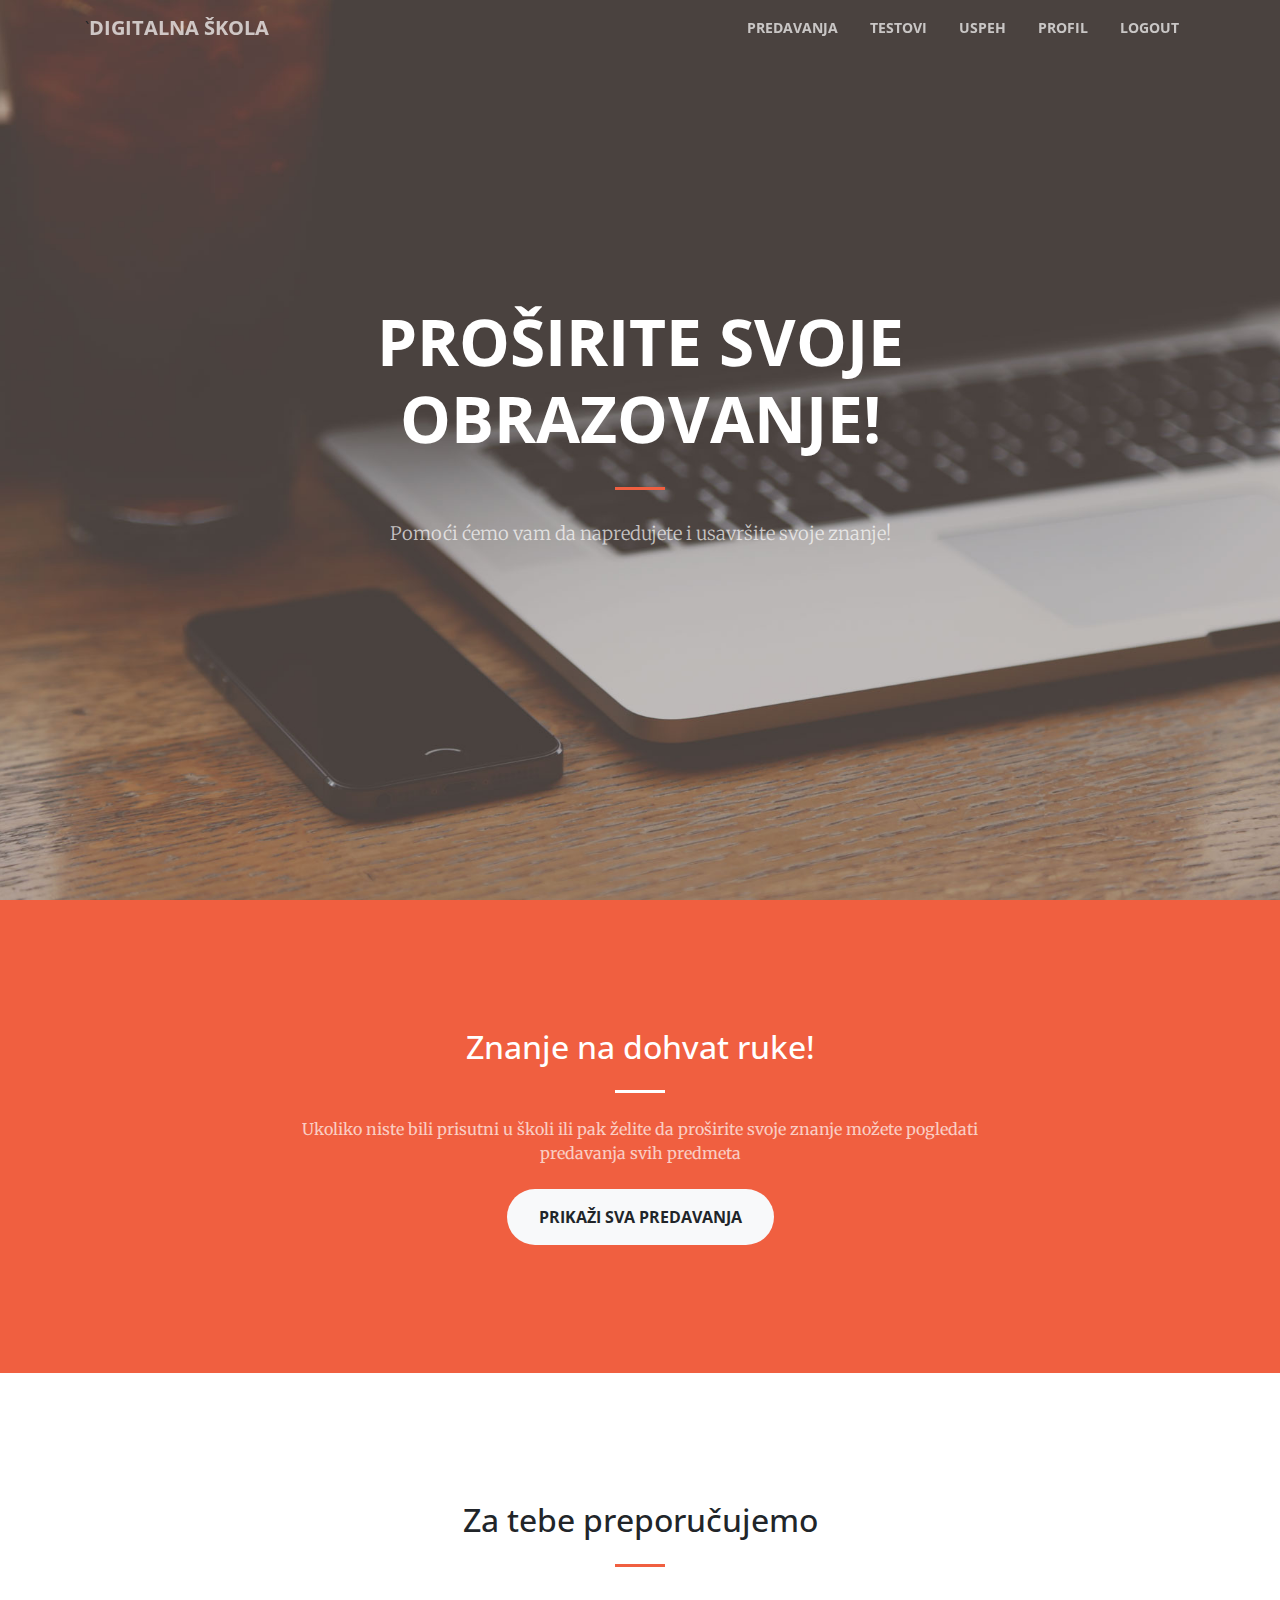
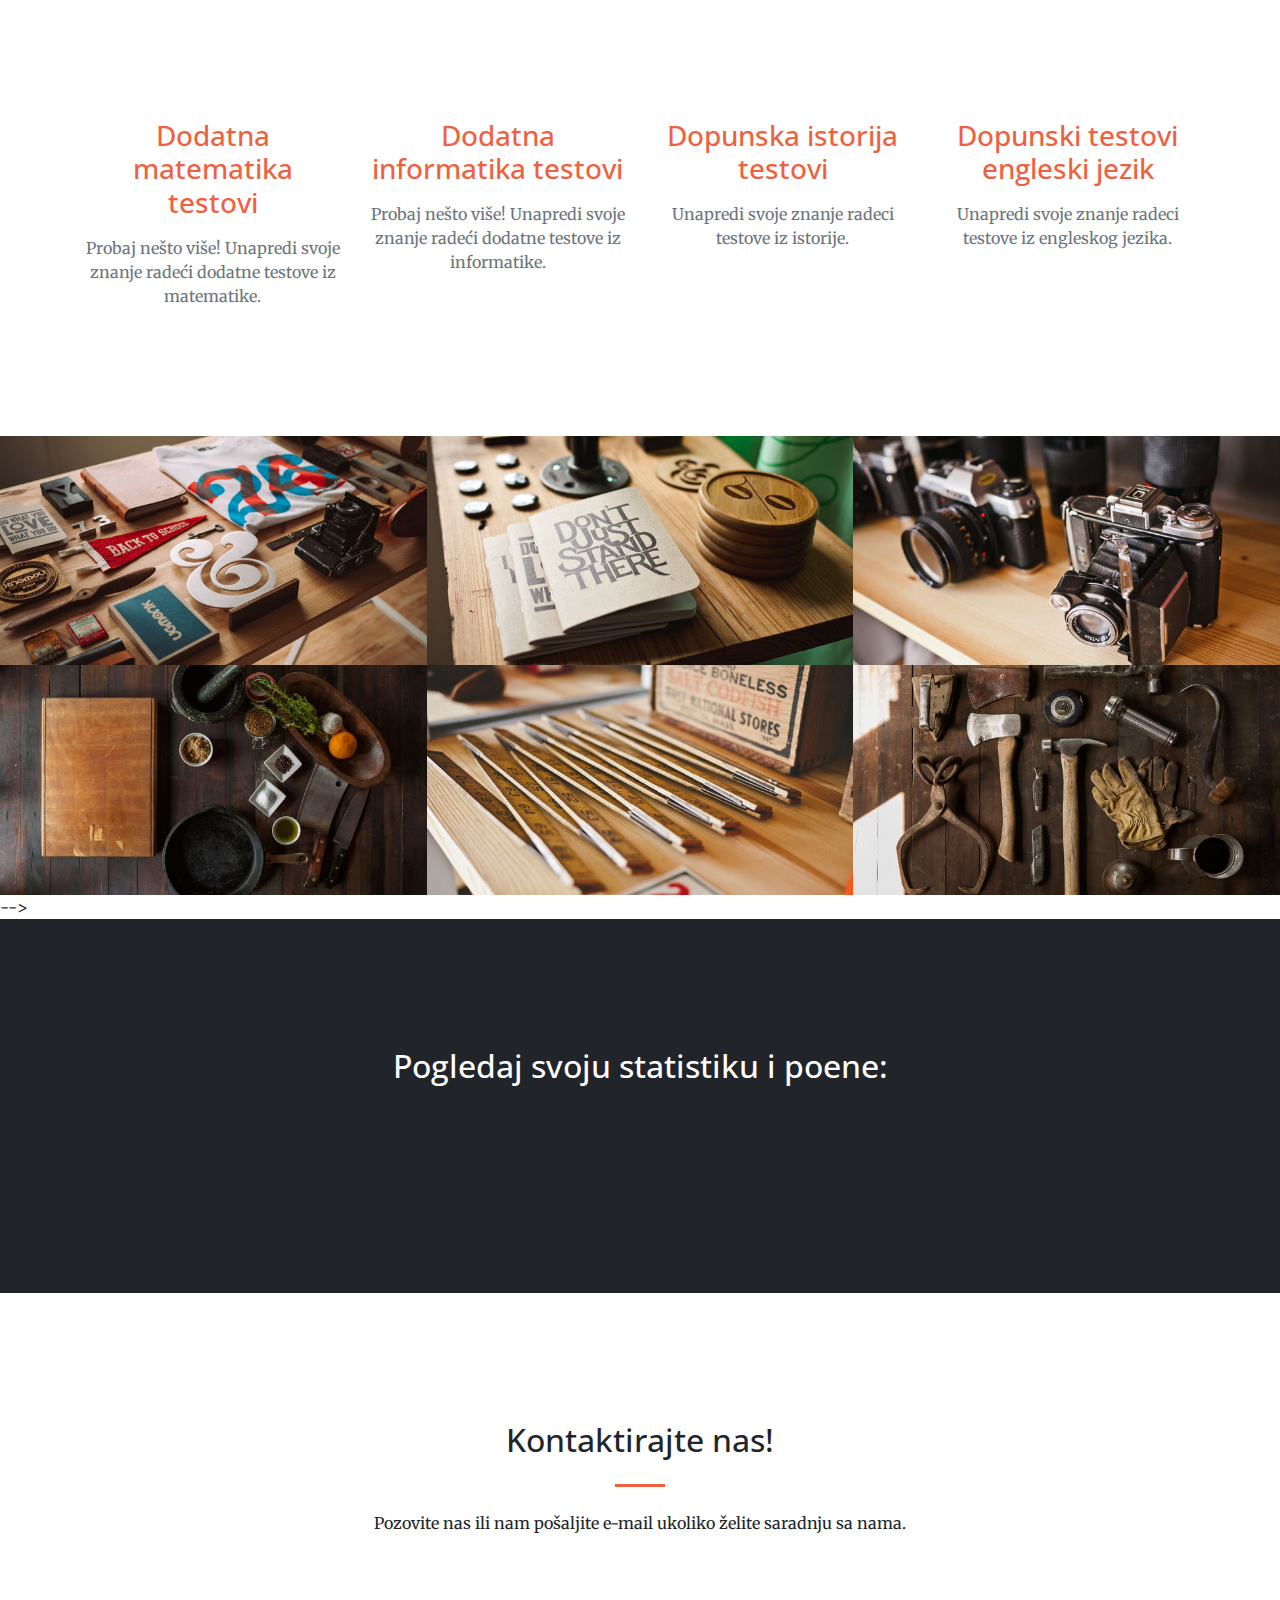
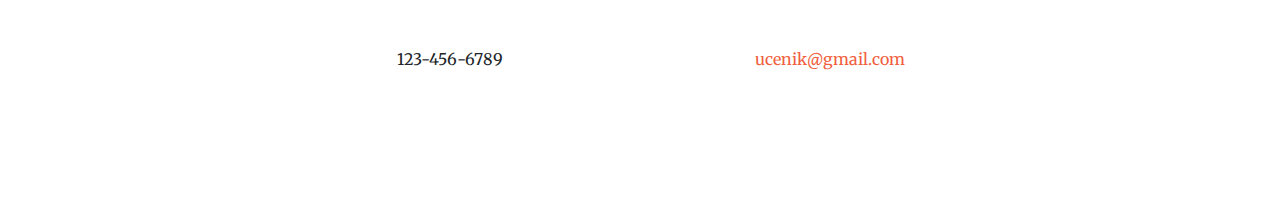
<file: hakaton/index.html>
<!DOCTYPE html>
<html lang="en">

  <head>

    <meta charset="utf-8">
    <meta name="viewport" content="width=device-width, initial-scale=1, shrink-to-fit=no">
    <meta name="description" content="">
    <meta name="author" content="">

    <title>Pocetna</title>

    <!-- Bootstrap core CSS -->
    <link href="vendor/bootstrap/css/bootstrap.min.css" rel="stylesheet">

    <!-- Custom fonts for this template -->
    <link href="vendor/fontawesome-free/css/all.min.css" rel="stylesheet" type="text/css">
    <link href='https://fonts.googleapis.com/css?family=Open+Sans:300italic,400italic,600italic,700italic,800italic,400,300,600,700,800' rel='stylesheet' type='text/css'>
    <link href='https://fonts.googleapis.com/css?family=Merriweather:400,300,300italic,400italic,700,700italic,900,900italic' rel='stylesheet' type='text/css'>

    <!-- Plugin CSS -->
    <link href="vendor/magnific-popup/magnific-popup.css" rel="stylesheet">

    <!-- Custom styles for this template -->
    <link href="css/creative.min.css" rel="stylesheet">

  </head>

  <body id="page-top">

    <!-- Navigation -->
    <nav class="navbar navbar-expand-lg navbar-light fixed-top" id="mainNav">
      <div class="container">
        `<a class="navbar-brand js-scroll-trigger" href="#page-top">Digitalna škola</a>
        <button class="navbar-toggler navbar-toggler-right" type="button" data-toggle="collapse" data-target="#navbarResponsive" aria-controls="navbarResponsive" aria-expanded="false" aria-label="Toggle navigation">
          <span class="navbar-toggler-icon"></span>
        </button>
        <div class="collapse navbar-collapse" id="navbarResponsive">
          <ul class="navbar-nav ml-auto">
            <li class="nav-item">
              <a class="nav-link js-scroll-trigger" href="#about">Predavanja</a>
            </li>
            <li class="nav-item">
              <a class="nav-link js-scroll-trigger" href="#services">Testovi</a>
            </li>
            <li class="nav-item">
              <a class="nav-link js-scroll-trigger" href="#portfolio">Uspeh</a>
            </li>
            <li class="nav-item">
              <a class="nav-link js-scroll-trigger" href="#contact">Profil</a>
            </li>
            <li class = "nav-item"><a class="nav-link js-scroll-trigger" href = "index.php">Logout</a></li>
          </ul>
        </div>
      </div>
    </nav>

    <header class="masthead text-center text-white d-flex">
      <div class="container my-auto">
        <div class="row">
          <div class="col-lg-10 mx-auto">
            <h1 class="text-uppercase">
              <strong>Proširite svoje obrazovanje!</strong>
            </h1>
            <hr>
          </div>
          <div class="col-lg-8 mx-auto">
            <p class="text-faded mb-5">Pomoći ćemo vam da napredujete i usavršite svoje znanje!</p>
         
          </div>
        </div>
      </div>
    </header>

    <section class="bg-primary" id="about">
      <div class="container">
        <div class="row">
          <div class="col-lg-8 mx-auto text-center">
            <h2 class="section-heading text-white">Znanje na dohvat ruke!</h2>
            <hr class="light my-4">
            <p class="text-faded mb-4">Ukoliko niste bili prisutni u školi ili pak želite da proširite svoje znanje možete pogledati predavanja svih predmeta</p>
            <a class="btn btn-light btn-xl js-scroll-trigger" href="predavanja.html">Prikaži sva predavanja</a>
          </div>
        </div>
      </div>
    </section>

    <section id="services">
      <div class="container">
        <div class="row">
          <div class="col-lg-12 text-center">
            <h2 class="section-heading">Za tebe preporučujemo</h2>
            <hr class="my-4">
          </div>
        </div>
      </div>
      <div class="container">
        <div class="row">
          <div class="col-lg-3 col-md-6 text-center">
            <div class="service-box mt-5 mx-auto">
              <i class="fas fa-4x fa-gem text-primary mb-3 sr-icon-1"></i>
              <h3 class="mb-3"><a href="testovi.html"> Dodatna matematika testovi</a></h3>
              <p class="text-muted mb-0">Probaj nešto više! Unapredi svoje znanje radeći dodatne testove iz matematike.</p>
            </div>
          </div>
          <div class="col-lg-3 col-md-6 text-center">
            <div class="service-box mt-5 mx-auto">
              <i class="fas fa-4x fa-paper-plane text-primary mb-3 sr-icon-2"></i>
              <h3 class="mb-3"><a href="testovi.html">Dodatna informatika testovi</a></h3>
              <p class="text-muted mb-0">Probaj nešto više! Unapredi svoje znanje radeći dodatne testove iz informatike.</p>
            </div>
          </div>
          <div class="col-lg-3 col-md-6 text-center">
            <div class="service-box mt-5 mx-auto">
              <i class="fas fa-4x fa-code text-primary mb-3 sr-icon-3"></i>
              <h3 class="mb-3"><a href="testovi.html">Dopunska istorija testovi</a></h3>
              <p class="text-muted mb-0">Unapredi svoje znanje radeci testove iz istorije.</p>
            </div>
          </div>
          <div class="col-lg-3 col-md-6 text-center">
            <div class="service-box mt-5 mx-auto">
              <i class="fas fa-4x fa-heart text-primary mb-3 sr-icon-4"></i>
              <h3 class="mb-3"><a href="testovi.html">Dopunski testovi engleski jezik</a></h3>
              <p class="text-muted mb-0">Unapredi svoje znanje radeci testove iz engleskog jezika.</p>
            </div>
          </div>
        </div>
      </div>
    </section>

    <section class="p-0" id="portfolio">
      <div class="container-fluid p-0">
        <div class="row no-gutters popup-gallery">
          <div class="col-lg-4 col-sm-6">
            <a class="portfolio-box" href="img/portfolio/fullsize/1.jpg">
              <img class="img-fluid" src="img/portfolio/thumbnails/1.jpg" alt="">
              <div class="portfolio-box-caption">
                <div class="portfolio-box-caption-content">
                  <div class="project-category text-faded">
                    Category
                  </div>
                  <div class="project-name">
                    Liga Odeljenja
                  </div>
                </div>
              </div>
            </a>
          </div>
          <div class="col-lg-4 col-sm-6">
            <a class="portfolio-box" href="img/portfolio/fullsize/2.jpg">
              <img class="img-fluid" src="img/portfolio/thumbnails/2.jpg" alt="">
              <div class="portfolio-box-caption">
                <div class="portfolio-box-caption-content">
                  <div class="project-category text-faded">
                    Category
                  </div>
                  <div class="project-name">
                    Liga Škola
                  </div>
                </div>
              </div>
            </a>
          </div>
          <div class="col-lg-4 col-sm-6">
            <a class="portfolio-box" href="img/portfolio/fullsize/3.jpg">
              <img class="img-fluid" src="img/portfolio/thumbnails/3.jpg" alt="">
              <div class="portfolio-box-caption">
                <div class="portfolio-box-caption-content">
                  <div class="project-category text-faded">
                    Category
                  </div>
                  <div class="project-name">
                      Pomozi drugarima
                  </div>
                </div>
              </div>
            </a>
          </div>
          <div class="col-lg-4 col-sm-6">
            <a class="portfolio-box" href="img/portfolio/fullsize/4.jpg">
              <img class="img-fluid" src="img/portfolio/thumbnails/4.jpg" alt="">
              <div class="portfolio-box-caption">
                <div class="portfolio-box-caption-content">
                  <div class="project-category text-faded">
                    Category
                  </div>
                  <div class="project-name">
                    Pomozi drugarima
                  </div>
                </div>
              </div>
            </a>
          </div>
          <div class="col-lg-4 col-sm-6">
            <a class="portfolio-box" href="img/portfolio/fullsize/5.jpg">
              <img class="img-fluid" src="img/portfolio/thumbnails/5.jpg" alt="">
              <div class="portfolio-box-caption">
                <div class="portfolio-box-caption-content">
                  <div class="project-category text-faded">
                    Category
                  </div>
                  <div class="project-name">
                    Project Name
                  </div>
                </div>
              </div>
            </a>
          </div>
          <div class="col-lg-4 col-sm-6">
            <a class="portfolio-box" href="img/portfolio/fullsize/6.jpg">
              <img class="img-fluid" src="img/portfolio/thumbnails/6.jpg" alt="">
              <div class="portfolio-box-caption">
                <div class="portfolio-box-caption-content">
                  <div class="project-category text-faded">
                    Category
                  </div>
                  <div class="project-name">
                    Project Name
                  </div>
                </div>
              </div>
            </a>
          </div>
        </div>
      </div>
    </section> -->

    <section class="bg-dark text-white">
      <div class="container text-center">
        <h2 class="mb-4">Pogledaj svoju statistiku i poene:</h2>
        <a class="btn btn-light btn-xl sr-button" href="profil.php">Profil učenika</a>
      </div>
    </section>

    <section id="contact">
      <div class="container">
        <div class="row">
          <div class="col-lg-8 mx-auto text-center">
            <h2 class="section-heading">Kontaktirajte nas!</h2>
            <hr class="my-4">
            <p class="mb-5">Pozovite nas ili nam pošaljite e-mail ukoliko želite saradnju sa nama.</p>
          </div>
        </div>
        <div class="row">
          <div class="col-lg-4 ml-auto text-center">
            <i class="fas fa-phone fa-3x mb-3 sr-contact-1"></i>
            <p>123-456-6789</p>
          </div>
          <div class="col-lg-4 mr-auto text-center">
            <i class="fas fa-envelope fa-3x mb-3 sr-contact-2"></i>
            <p>
              <a href="mailto:your-email@your-domain.com">ucenik@gmail.com</a>
            </p>
          </div>
        </div>
      </div>
    </section> 

    <!-- Bootstrap core JavaScript -->
    <script src="vendor/jquery/jquery.min.js"></script>
    <script src="vendor/bootstrap/js/bootstrap.bundle.min.js"></script>

    <!-- Plugin JavaScript -->
    <script src="vendor/jquery-easing/jquery.easing.min.js"></script>
    <script src="vendor/scrollreveal/scrollreveal.min.js"></script>
    <script src="vendor/magnific-popup/jquery.magnific-popup.min.js"></script>

    <!-- Custom scripts for this template -->
    <script src="js/creative.min.js"></script>

  </body>

</html>
</file>
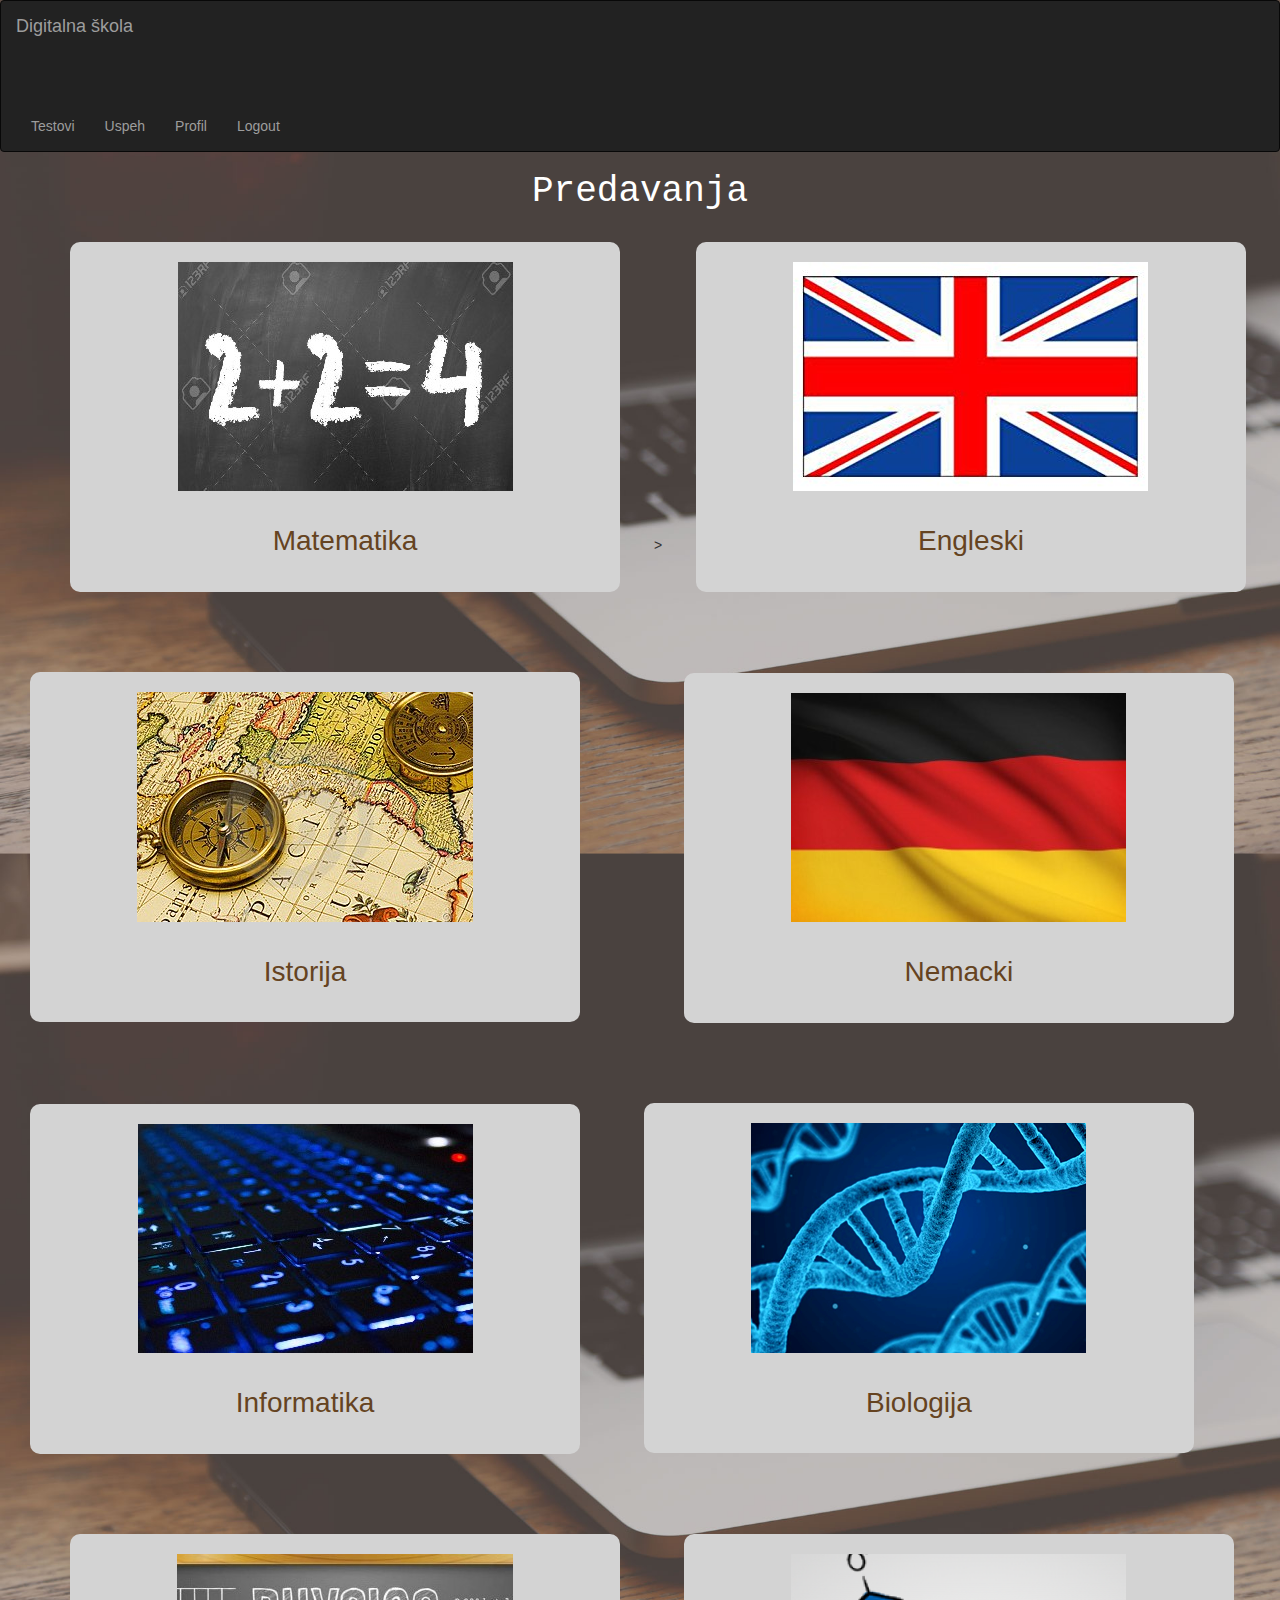
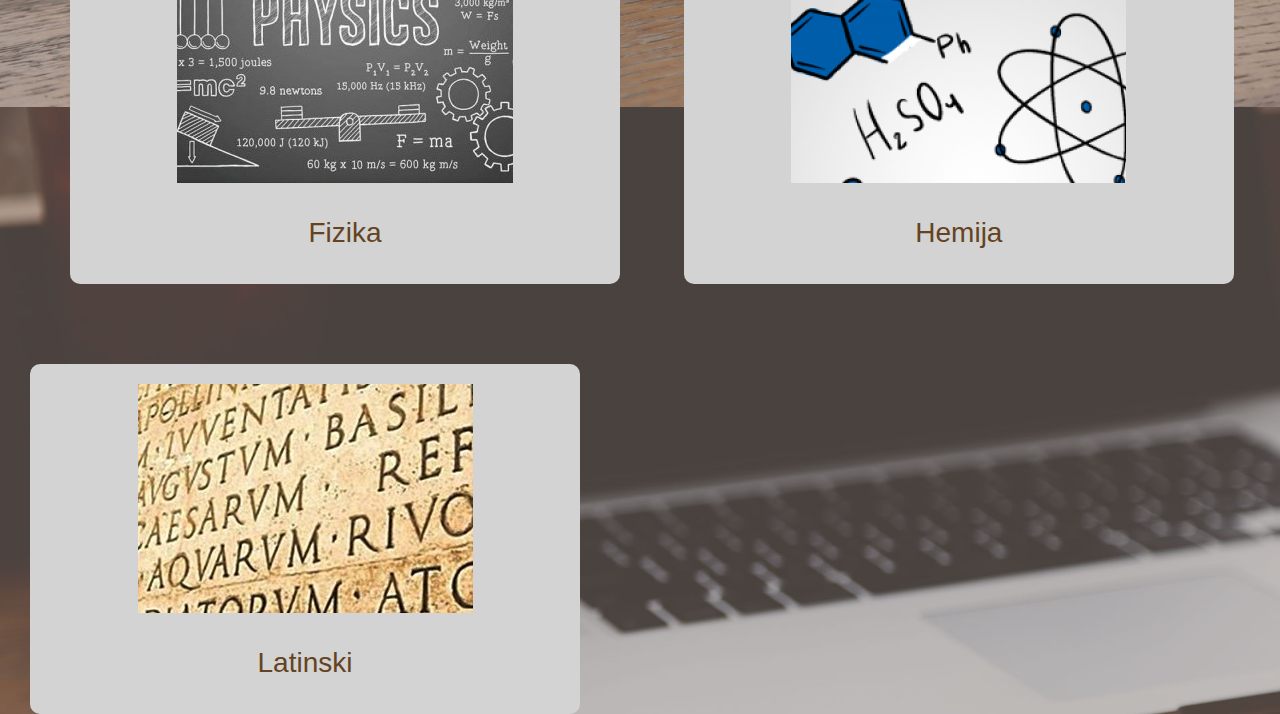
<file: hakaton/predavanja.html>
<!DOCTYPE html>
<html lang="en">
<head>
    <link href="stil.css" rel="stylesheet">
    <link rel="stylesheet" href="https://maxcdn.bootstrapcdn.com/bootstrap/3.3.7/css/bootstrap.min.css">
  <script src="https://ajax.googleapis.com/ajax/libs/jquery/3.3.1/jquery.min.js"></script>
  <script src="https://maxcdn.bootstrapcdn.com/bootstrap/3.3.7/js/bootstrap.min.js"></script>

   


    <meta charset="UTF-8">
    <meta name="viewport" content="width=device-width, initial-scale=1.0">
    <meta http-equiv="X-UA-Compatible" content="ie=edge">
    <title>Predavanja</title>
</head>


<body>
    
         
        <nav class="navbar navbar-inverse">
                <div class="container-fluid">
                  <div class="navbar-header">
                    <a class="navbar-brand" href="index.html">Digitalna škola</a>
                  </div>
                  <ul class="nav navbar-nav">
                    
                   
                    
                    <li><a href="predavanja.html" class="prvi">Predavanja</a></li>
                    <li><a href="testovi.html">Testovi</a></li>
                    <li><a href="uspeh.php">Uspeh</a></li>
                    <li><a href="profil.php">Profil</a></li>
                    <li><a href = "index.php">Logout</a></li>
                  </ul>
                </div>
              </nav>
              <div><h1 style = "color: white; font-family: 'Courier New', Courier, monospace; text-align: center; margin-bottom: -50px;">Predavanja</h1></div>
    
              <a href="matematika.html">
              <div class="div1">
                    <br> <img src = "m.jpg"><br>
                        <p style="font-size: 200%; padding-top: 30px;"> Matematika </p>     
                  
                      </div>
                      </a>>
              
      <a href="engleski.html"><div class="div2">
            <br><img src = "b.jpg"><br><p style="font-size: 200%; padding-top: 30px;">Engleski</p>    </div></a>     



    
          
     
            <a href="istorija.html"> <div class="div3">
                    <br><img src = "i.jpg"><br><p style="font-size: 200%; padding-top: 30px;">Istorija</p>
                </div></a>     
      

        
          <a href="nemacki.html">
          <div class="div1">
                <br><img src = "n.jpg"><br>
          <p style="font-size: 200%; padding-top: 30px;">Nemacki</p>
        </div></a>     
    
    
       
                <a href="infos.html"> <div class="div2">
                        <br> <img src = "infos.jpg"><br><p style="font-size: 200%; padding-top: 30px;">Informatika</p> </div>
                    </a>     
          
             
          
                <a href="bios.html"><div class="div3">
                        <br><img src = "bios.png"><br><p style="font-size: 200%; padding-top: 30px;">Biologija</p>   </div></a>     
          
           





           
              <a href="fizika.html">   <div class="div1">
                    <br> <img src = "f.jpg"><br><p style="font-size: 200%; padding-top: 30px;">Fizika</p> </div>
                </a>     
        
          
                    <a href="hemija.html"> 
                            <div class="div2">
                                    <br><img src = "h.png"><br><p style="font-size: 200%; padding-top: 30px;">Hemija</p>  </div></a>     
              
                
                  
           
                    <a href="latinski.html">   <div class="div3">
                            <br><img src = "l.jpg"><br><p style="font-size: 200%; padding-top: 30px;">Latinski</p></div>
    </a>     
              
                  


  
</body>
</html>
</file>
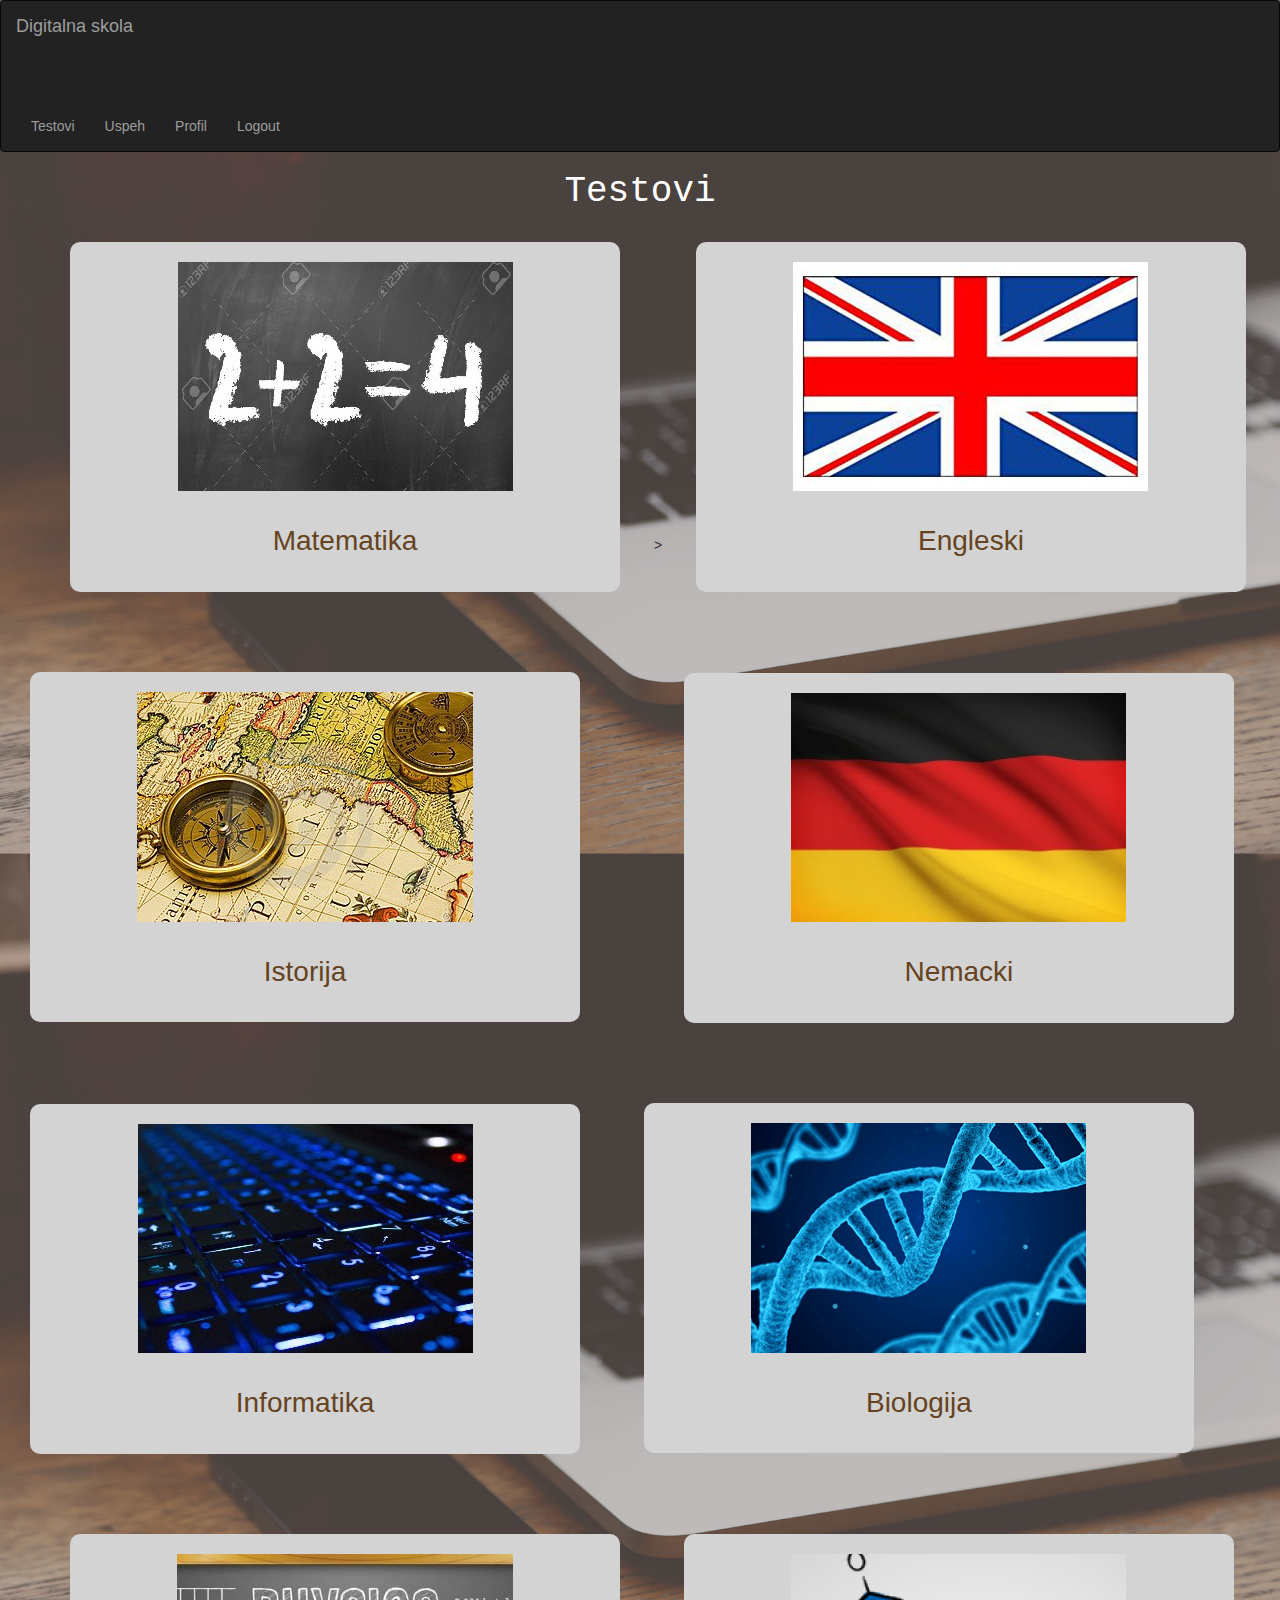
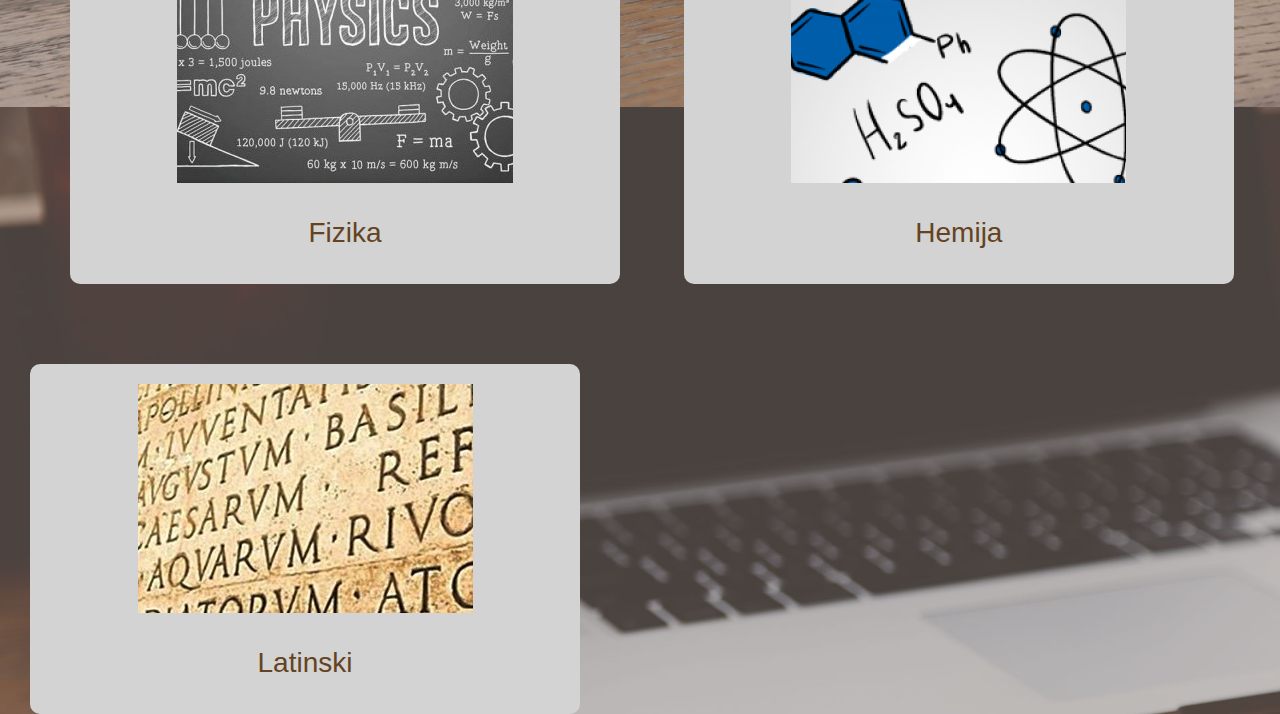
<file: hakaton/testovi.html>
<!DOCTYPE html>
<html lang="en">
<head>
    <link href="stil.css" rel="stylesheet">
    <link rel="stylesheet" href="https://maxcdn.bootstrapcdn.com/bootstrap/3.3.7/css/bootstrap.min.css">
  <script src="https://ajax.googleapis.com/ajax/libs/jquery/3.3.1/jquery.min.js"></script>
  <script src="https://maxcdn.bootstrapcdn.com/bootstrap/3.3.7/js/bootstrap.min.js"></script>

   


    <meta charset="UTF-8">
    <meta name="viewport" content="width=device-width, initial-scale=1.0">
    <meta http-equiv="X-UA-Compatible" content="ie=edge">
    <title>Predavanja</title>
</head>


<body>
    
         
        <nav class="navbar navbar-inverse">
                <div class="container-fluid">
                  <div class="navbar-header">
                    <a class="navbar-brand" href="index.html">Digitalna skola</a>
                  </div>
                  <ul class="nav navbar-nav">
                    <li><a href="predavanja.html" class="prvi">Predavanja</a></li>
                    <li><a href="testovi.html">Testovi</a></li>
                    <li><a href="uspeh.php">Uspeh</a></li>
                    <li><a href="profil.php">Profil</a></li>
                    <li><a href = "index.php">Logout</a></li>
                  </ul>
                </div>
              </nav>
    <div><h1 style = "color: white; font-family: 'Courier New', Courier, monospace; text-align: center; margin-bottom: -50px;">Testovi</h1></div>
    
              <a href="matematikatest.html">
              <div class="div1">
                    <br> <img src = "m.jpg"><br>
                        <p style="font-size: 200%; padding-top: 30px;"> Matematika </p>     
                  
                      </div>
                      </a>>
              
      <a href="engleskitest.html"><div class="div2">
            <br><img src = "b.jpg"><br><p style="font-size: 200%; padding-top: 30px;">Engleski</p>    </div></a>     



    
          
     
            <a href="istorijatest.html"> <div class="div3">
                    <br><img src = "i.jpg"><br><p style="font-size: 200%; padding-top: 30px;">Istorija</p>
                </div></a>     
      

        
          <a href="nemackitest.html">
          <div class="div1">
                <br><img src = "n.jpg"><br>
          <p style="font-size: 200%; padding-top: 30px;">Nemacki</p>
        </div></a>     
    
    
       
                <a href="infostest.html"> <div class="div2">
                        <br> <img src = "infos.jpg"><br><p style="font-size: 200%; padding-top: 30px;">Informatika</p> </div>
                    </a>     
          
             
          
                <a href="biostest.html"><div class="div3">
                        <br><img src = "bios.png"><br><p style="font-size: 200%; padding-top: 30px;">Biologija</p>   </div></a>     
          
           





           
              <a href="fizikatest.html">   <div class="div1">
                    <br> <img src = "f.jpg"><br><p style="font-size: 200%; padding-top: 30px;">Fizika</p> </div>
                </a>     
        
          
                    <a href="hemijatest.html"> 
                            <div class="div2">
                                    <br><img src = "h.png"><br><p style="font-size: 200%; padding-top: 30px;">Hemija</p>  </div></a>     
              
                
                  
           
                    <a href="latinskitest.html">   <div class="div3">
                            <br><img src = "l.jpg"><br><p style="font-size: 200%; padding-top: 30px;">Latinski</p></div>
    </a>     
              
                  


  
</body>
</html>
</file>
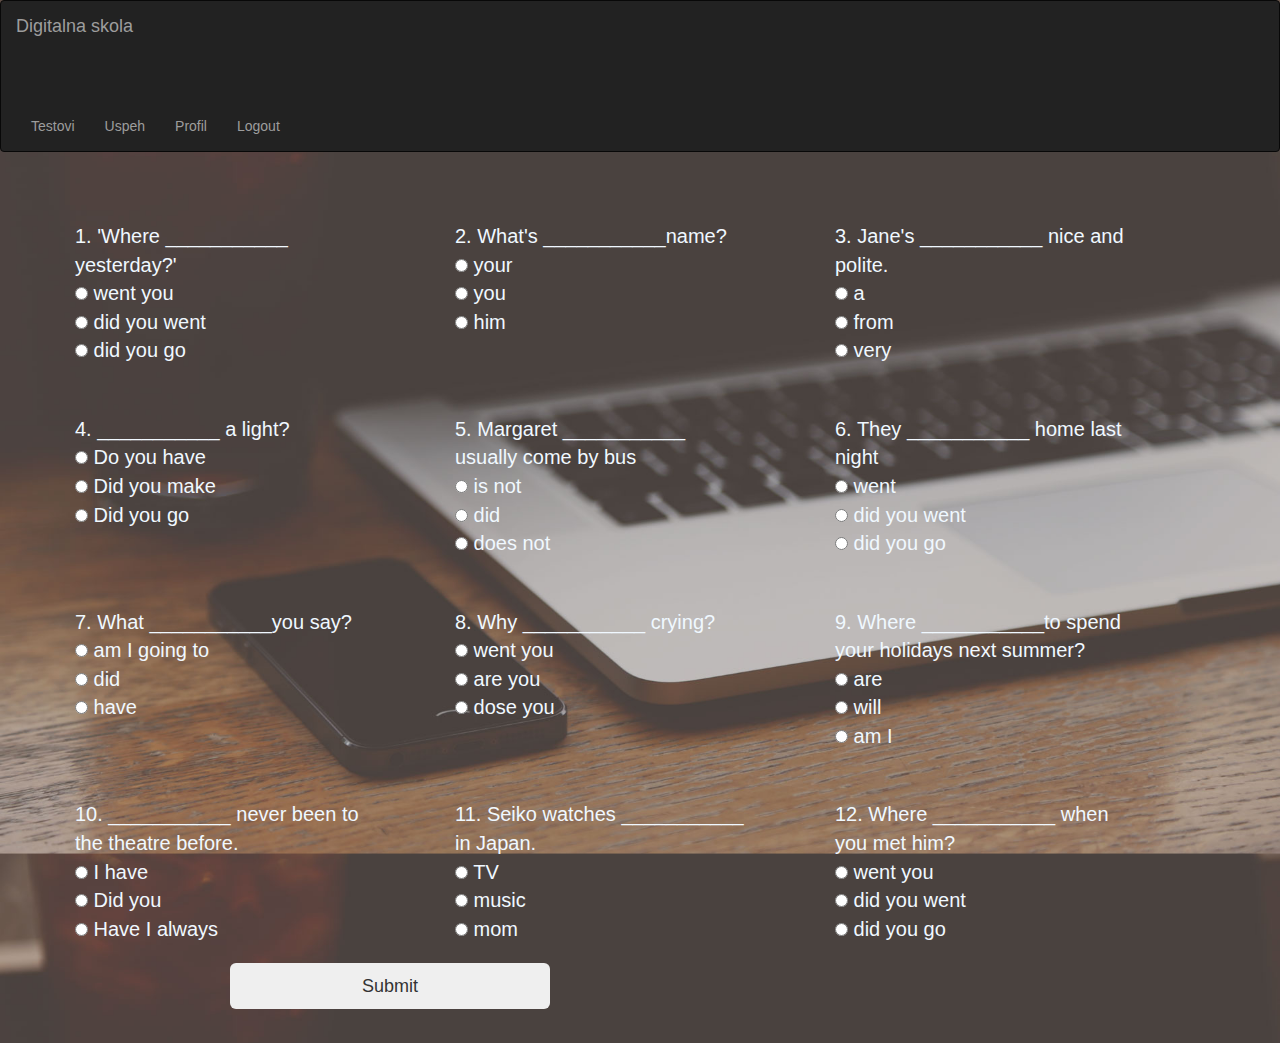
<file: hakaton/vremena.html>
<!DOCTYPE html>
<html lang="en">
<head>
    <link href="stil.css" rel="stylesheet">
    <link rel="stylesheet" href="https://maxcdn.bootstrapcdn.com/bootstrap/3.3.7/css/bootstrap.min.css">
  <script src="https://ajax.googleapis.com/ajax/libs/jquery/3.3.1/jquery.min.js"></script>
  <script src="https://maxcdn.bootstrapcdn.com/bootstrap/3.3.7/js/bootstrap.min.js"></script>

   


    <meta charset="UTF-8">
    <meta name="viewport" content="width=device-width, initial-scale=1.0">
    <meta http-equiv="X-UA-Compatible" content="ie=edge">
    <title>Predavanja</title>
</head>


<body>
    
        <nav class="navbar navbar-inverse">
                <div class="container-fluid">
                  <div class="navbar-header">
                    <a class="navbar-brand" href="index.html">Digitalna skola</a>
                  </div>
                  <ul class="nav navbar-nav">
                    
                   
                    
                    <li><a href="predavanja.html" class="prvi">Predavanja</a></li>
                    <li><a href="testovi.html">Testovi</a></li>
                    <li><a href="uspeh.html">Uspeh</a></li>
                    <li><a href="profil.php">Profil</a></li>
                    <li><a href = "index.php">Logout</a></li>
                  </ul>
                </div>
              </nav>
    

              <div class="col-md-3">
                      1. 'Where ___________ yesterday?'
             
                  <form action="">
                        <input type="radio" name="answer" value="0"> went you <br>
                        <input type="radio" name="answer" value="0"> did you went <br>
                        <input type="radio" name="answer" value="1"> did you go
                      </form></div>
                    </div>
                    <div class="col-md-3">
                            2. What's ___________name?
             
                  <form action="">
                        <input type="radio" name="answer" value="1"> your <br>
                        <input type="radio" name="answer" value="0"> you <br>
                        <input type="radio" name="answer" value="0"> him
                      </form></div>
                    </div>
                    <div class="col-md-3">
                            3. Jane's ___________ nice and polite.
                   
                        <form action="">
                              <input type="radio" name="answer" value="0"> a <br>
                              <input type="radio" name="answer" value="0"> from <br>
                              <input type="radio" name="answer" value="1"> very
                            </form></div><br><br>
                          </div>
                          <div class="col-md-3">
                                4.  ___________ a light?
                       
                            <form action="">
                                  <input type="radio" name="answer" value="1"> Do you have<br>
                                  <input type="radio" name="answer" value="0"> Did you make <br>
                                  <input type="radio" name="answer" value="0"> Did you go
                                </form></div>
                              </div>
              








                              <div class="col-md-3">
                                    5. Margaret  ___________ usually come by bus
                           
                                <form action="">
                                      <input type="radio" name="answer" value="0"> is not <br>
                                      <input type="radio" name="answer" value="0"> did  <br>
                                      <input type="radio" name="answer" value="1"> does not
                                    </form></div>
                                  </div>
                                  <div class="col-md-3">
                                        6. They  ___________ home last night
                           
                                <form action="">
                                      <input type="radio" name="answer" value="1"> went  <br>
                                      <input type="radio" name="answer" value="0"> did you went <br>
                                      <input type="radio" name="answer" value="0"> did you go
                                    </form></div>
                                  </div><br><br>
                                  <div class="col-md-3">
                                        7. What  ___________you say?
                                 
                                      <form action="">
                                            <input type="radio" name="answer" value="0"> am I going to <br>
                                            <input type="radio" name="answer" value="1"> did  <br>
                                            <input type="radio" name="answer" value="0"> have
                                          </form></div>
                                        </div>
                                        <div class="col-md-3">
                                                8. Why  ___________ crying?
                                     
                                          <form action="">
                                                <input type="radio" name="answer" value="0"> went you <br>
                                                <input type="radio" name="answer" value="1"> are you  <br>
                                                <input type="radio" name="answer" value="0"> dose you 
                                                
                                              </form></div>
                                            </div>
                            












                                            <div class="col-md-3">
                                                    9. Where  ___________to spend your holidays next summer?
                                           
                                                <form action="">
                                                      <input type="radio" name="answer" value="1"> are <br>
                                                      <input type="radio" name="answer" value="0"> will <br>
                                                      <input type="radio" name="answer" value="0"> am I
                                                    </form></div>
                                                  </div><br><br>
                                                  <div class="col-md-3">
                                                        10.  ___________ never been to the theatre before.
                                           
                                                <form action="">
                                                      <input type="radio" name="answer" value="1"> I have <br>
                                                      <input type="radio" name="answer" value="0"> Did you  <br>
                                                      <input type="radio" name="answer" value="0"> Have I always
                                                    </form></div>
                                                  </div>
                                                  <div class="col-md-3">
                                                        11. Seiko watches  ___________ in Japan.
                                                 
                                                      <form action="">
                                                            <input type="radio" name="answer" value="0"> TV <br>
                                                            <input type="radio" name="answer" value="0"> music <br>
                                                            <input type="radio" name="answer" value="1"> mom
                                                          </form></div>
                                                        </div>
                                                        <div class="col-md-3">
                                                                12. Where  ___________ when you met him?
                                                     
                                                          <form action="">
                                                                <input type="radio" name="answer" value="0"> went you <br>
                                                                <input type="radio" name="answer" value="0"> did you went <br>
                                                                <input type="radio" name="answer" value="1"> did you go
                                                              </form></div><br><br>
                                                            </div>
              





<div class="text-center">
    <div class="rpg">
    <input type="submit" value="Submit" onclick="myFunction()" class="btn btn-secondary btn-lg btn-block"/>
    </div>
</div>













 <script src ="vremena.js"></script> 
 <script src="https://ajax.googleapis.com/ajax/libs/jquery/3.3.1/jquery.min.js"></script>
</body>
</html>
</file>
<file: hakaton/stil.css>
.navbar{
   
}

.div1{
    height: 350px;
    width: 550px;
    background: lightgray;
    margin-top: 80px;
    margin-left: 70px;
    margin-right: 30px;
    display: inline-block;
    text-align: center;
    color:  #654321;
    border-radius: 10px;
}
.div2{
    height: 350px;
    width: 550px;
    background: lightgray;
    margin-top: 80px;
    margin-left: 30px;
    margin-right: 30px;
    display: inline-block;
    text-align: center;
    color: #654321;
    border-radius: 10px;

}
.div3{
    height: 350px;
    width: 550px;
    background: lightgray;
    margin-top: 80px;
    margin-left: 30px;
    margin-right: 30px;
    display: inline-block;
    text-align: center;
    color:  #654321;
    border-radius: 10px;

}
.div1:hover
{
    color: aliceblue;
 transform: translate(1.5rem) scale(1.2);
 background: slategray;

}
.div2:hover
{
    color: aliceblue;
 transform: translate(1.5rem) scale(1.2);
 background: slategray;
}
.div3:hover
{
 color: aliceblue;
    transform: translate(1.5rem) scale(1.2);
 background: slategray;
}
.color{
    color:slategray;
}

body{
    background-image: url("img/header.jpg");
    background-size: 100%,100%;
}
.prvi{
margin-left: 1400px;

}

.poz
{
    text-align: center;
    font-size: 40px;
    color: aliceblue;
    
}
.navbar{
   
}

.div1{
    height: 350px;
    width: 550px;
    background: lightgray;
    margin-top: 80px;
    margin-left: 70px;
    margin-right: 30px;
    display: inline-block;
    text-align: center;
    color:  #654321;
    border-radius: 10px;
}
.div2{
    height: 350px;
    width: 550px;
    background: lightgray;
    margin-top: 80px;
    margin-left: 30px;
    margin-right: 30px;
    display: inline-block;
    text-align: center;
    color: #654321;
    border-radius: 10px;

}
.div3{
    height: 350px;
    width: 550px;
    background: lightgray;
    margin-top: 80px;
    margin-left: 30px;
    margin-right: 30px;
    display: inline-block;
    text-align: center;
    color:  #654321;
    border-radius: 10px;
}

.div1:hover
{
    color: aliceblue;
 transform: translate(1.5rem) scale(1.2);
 background: slategray;

}
.div2:hover
{
    color: aliceblue;
 transform: translate(1.5rem) scale(1.2);
 background: slategray;
}
.div3:hover
{
 color: aliceblue;
    transform: translate(1.5rem) scale(1.2);
 background: slategray;
}
.color{
    color:slategray;
}

body{
    background-image: url("img/header.jpg");
    background-size: 100%,100%;
}
.prvi{
margin-left: 1300px;

}
.col-md-3
{
    font-size:20px;
    color: aliceblue;
    margin-left: 60px;
    margin-top: 50px;
    display: inline-block;
   
}

.btn
{
    width: 50%;
    margin-right: 400px;
    margin-top: 20px;
}
ul{

    text-decoration: none;
}
.klasa{
   font-size:36px;
   position:center;
   color:white;
   


}
.col-sm-2{
    width: 50px;
    height: 50px;
    background-color: wheat;
    border-radius: 10px;
    text-align: center;
    margin: 5px;
    font-size: 250%;
}
.tekst{
    text-align: center;
    color:wheat;
}
.rpg{
    font-size: 200px;
display: inline-block;
width:25%;
position:center;
margin:0;
margin-right:500px;
height: 100px;

}
.tekst1{
   font-size: 40px;


}

.rrr{
    font-size: 20px;
display: inline-block;
width:35%;
margin:0;
margin-left:250px; 
height: 100px;

}

.ppbtn{
    color: black;
    background-color: wheat;
    text-decoration: none;
}
.col-sm-4{
    width: 50px;
    height: 50px;
    background-color: wheat;
    border-radius: 10px;
    text-align: center;
    margin: 5px;
    font-size: 250%;
}
</file>
<file: hakaton/vendor/fontawesome-free/css/all.min.css>
/*!
 * Font Awesome Free 5.3.1 by @fontawesome - https://fontawesome.com
 * License - https://fontawesome.com/license/free (Icons: CC BY 4.0, Fonts: SIL OFL 1.1, Code: MIT License)
 */
.fa,.fab,.fal,.far,.fas{-moz-osx-font-smoothing:grayscale;-webkit-font-smoothing:antialiased;display:inline-block;font-style:normal;font-variant:normal;text-rendering:auto;line-height:1}.fa-lg{font-size:1.33333em;line-height:.75em;vertical-align:-.0667em}.fa-xs{font-size:.75em}.fa-sm{font-size:.875em}.fa-1x{font-size:1em}.fa-2x{font-size:2em}.fa-3x{font-size:3em}.fa-4x{font-size:4em}.fa-5x{font-size:5em}.fa-6x{font-size:6em}.fa-7x{font-size:7em}.fa-8x{font-size:8em}.fa-9x{font-size:9em}.fa-10x{font-size:10em}.fa-fw{text-align:center;width:1.25em}.fa-ul{list-style-type:none;margin-left:2.5em;padding-left:0}.fa-ul>li{position:relative}.fa-li{left:-2em;position:absolute;text-align:center;width:2em;line-height:inherit}.fa-border{border:.08em solid #eee;border-radius:.1em;padding:.2em .25em .15em}.fa-pull-left{float:left}.fa-pull-right{float:right}.fa.fa-pull-left,.fab.fa-pull-left,.fal.fa-pull-left,.far.fa-pull-left,.fas.fa-pull-left{margin-right:.3em}.fa.fa-pull-right,.fab.fa-pull-right,.fal.fa-pull-right,.far.fa-pull-right,.fas.fa-pull-right{margin-left:.3em}.fa-spin{animation:fa-spin 2s infinite linear}.fa-pulse{animation:fa-spin 1s infinite steps(8)}@keyframes fa-spin{0%{transform:rotate(0deg)}to{transform:rotate(1turn)}}.fa-rotate-90{-ms-filter:"progid:DXImageTransform.Microsoft.BasicImage(rotation=1)";transform:rotate(90deg)}.fa-rotate-180{-ms-filter:"progid:DXImageTransform.Microsoft.BasicImage(rotation=2)";transform:rotate(180deg)}.fa-rotate-270{-ms-filter:"progid:DXImageTransform.Microsoft.BasicImage(rotation=3)";transform:rotate(270deg)}.fa-flip-horizontal{-ms-filter:"progid:DXImageTransform.Microsoft.BasicImage(rotation=0, mirror=1)";transform:scaleX(-1)}.fa-flip-vertical{transform:scaleY(-1)}.fa-flip-horizontal.fa-flip-vertical,.fa-flip-vertical{-ms-filter:"progid:DXImageTransform.Microsoft.BasicImage(rotation=2, mirror=1)"}.fa-flip-horizontal.fa-flip-vertical{transform:scale(-1)}:root .fa-flip-horizontal,:root .fa-flip-vertical,:root .fa-rotate-90,:root .fa-rotate-180,:root .fa-rotate-270{-webkit-filter:none;filter:none}.fa-stack{display:inline-block;height:2em;line-height:2em;position:relative;vertical-align:middle;width:2em}.fa-stack-1x,.fa-stack-2x{left:0;position:absolute;text-align:center;width:100%}.fa-stack-1x{line-height:inherit}.fa-stack-2x{font-size:2em}.fa-inverse{color:#fff}.fa-500px:before{content:"\f26e"}.fa-accessible-icon:before{content:"\f368"}.fa-accusoft:before{content:"\f369"}.fa-ad:before{content:"\f641"}.fa-address-book:before{content:"\f2b9"}.fa-address-card:before{content:"\f2bb"}.fa-adjust:before{content:"\f042"}.fa-adn:before{content:"\f170"}.fa-adversal:before{content:"\f36a"}.fa-affiliatetheme:before{content:"\f36b"}.fa-air-freshener:before{content:"\f5d0"}.fa-algolia:before{content:"\f36c"}.fa-align-center:before{content:"\f037"}.fa-align-justify:before{content:"\f039"}.fa-align-left:before{content:"\f036"}.fa-align-right:before{content:"\f038"}.fa-alipay:before{content:"\f642"}.fa-allergies:before{content:"\f461"}.fa-amazon:before{content:"\f270"}.fa-amazon-pay:before{content:"\f42c"}.fa-ambulance:before{content:"\f0f9"}.fa-american-sign-language-interpreting:before{content:"\f2a3"}.fa-amilia:before{content:"\f36d"}.fa-anchor:before{content:"\f13d"}.fa-android:before{content:"\f17b"}.fa-angellist:before{content:"\f209"}.fa-angle-double-down:before{content:"\f103"}.fa-angle-double-left:before{content:"\f100"}.fa-angle-double-right:before{content:"\f101"}.fa-angle-double-up:before{content:"\f102"}.fa-angle-down:before{content:"\f107"}.fa-angle-left:before{content:"\f104"}.fa-angle-right:before{content:"\f105"}.fa-angle-up:before{content:"\f106"}.fa-angry:before{content:"\f556"}.fa-angrycreative:before{content:"\f36e"}.fa-angular:before{content:"\f420"}.fa-ankh:before{content:"\f644"}.fa-app-store:before{content:"\f36f"}.fa-app-store-ios:before{content:"\f370"}.fa-apper:before{content:"\f371"}.fa-apple:before{content:"\f179"}.fa-apple-alt:before{content:"\f5d1"}.fa-apple-pay:before{content:"\f415"}.fa-archive:before{content:"\f187"}.fa-archway:before{content:"\f557"}.fa-arrow-alt-circle-down:before{content:"\f358"}.fa-arrow-alt-circle-left:before{content:"\f359"}.fa-arrow-alt-circle-right:before{content:"\f35a"}.fa-arrow-alt-circle-up:before{content:"\f35b"}.fa-arrow-circle-down:before{content:"\f0ab"}.fa-arrow-circle-left:before{content:"\f0a8"}.fa-arrow-circle-right:before{content:"\f0a9"}.fa-arrow-circle-up:before{content:"\f0aa"}.fa-arrow-down:before{content:"\f063"}.fa-arrow-left:before{content:"\f060"}.fa-arrow-right:before{content:"\f061"}.fa-arrow-up:before{content:"\f062"}.fa-arrows-alt:before{content:"\f0b2"}.fa-arrows-alt-h:before{content:"\f337"}.fa-arrows-alt-v:before{content:"\f338"}.fa-assistive-listening-systems:before{content:"\f2a2"}.fa-asterisk:before{content:"\f069"}.fa-asymmetrik:before{content:"\f372"}.fa-at:before{content:"\f1fa"}.fa-atlas:before{content:"\f558"}.fa-atom:before{content:"\f5d2"}.fa-audible:before{content:"\f373"}.fa-audio-description:before{content:"\f29e"}.fa-autoprefixer:before{content:"\f41c"}.fa-avianex:before{content:"\f374"}.fa-aviato:before{content:"\f421"}.fa-award:before{content:"\f559"}.fa-aws:before{content:"\f375"}.fa-backspace:before{content:"\f55a"}.fa-backward:before{content:"\f04a"}.fa-balance-scale:before{content:"\f24e"}.fa-ban:before{content:"\f05e"}.fa-band-aid:before{content:"\f462"}.fa-bandcamp:before{content:"\f2d5"}.fa-barcode:before{content:"\f02a"}.fa-bars:before{content:"\f0c9"}.fa-baseball-ball:before{content:"\f433"}.fa-basketball-ball:before{content:"\f434"}.fa-bath:before{content:"\f2cd"}.fa-battery-empty:before{content:"\f244"}.fa-battery-full:before{content:"\f240"}.fa-battery-half:before{content:"\f242"}.fa-battery-quarter:before{content:"\f243"}.fa-battery-three-quarters:before{content:"\f241"}.fa-bed:before{content:"\f236"}.fa-beer:before{content:"\f0fc"}.fa-behance:before{content:"\f1b4"}.fa-behance-square:before{content:"\f1b5"}.fa-bell:before{content:"\f0f3"}.fa-bell-slash:before{content:"\f1f6"}.fa-bezier-curve:before{content:"\f55b"}.fa-bible:before{content:"\f647"}.fa-bicycle:before{content:"\f206"}.fa-bimobject:before{content:"\f378"}.fa-binoculars:before{content:"\f1e5"}.fa-birthday-cake:before{content:"\f1fd"}.fa-bitbucket:before{content:"\f171"}.fa-bitcoin:before{content:"\f379"}.fa-bity:before{content:"\f37a"}.fa-black-tie:before{content:"\f27e"}.fa-blackberry:before{content:"\f37b"}.fa-blender:before{content:"\f517"}.fa-blind:before{content:"\f29d"}.fa-blogger:before{content:"\f37c"}.fa-blogger-b:before{content:"\f37d"}.fa-bluetooth:before{content:"\f293"}.fa-bluetooth-b:before{content:"\f294"}.fa-bold:before{content:"\f032"}.fa-bolt:before{content:"\f0e7"}.fa-bomb:before{content:"\f1e2"}.fa-bone:before{content:"\f5d7"}.fa-bong:before{content:"\f55c"}.fa-book:before{content:"\f02d"}.fa-book-open:before{content:"\f518"}.fa-book-reader:before{content:"\f5da"}.fa-bookmark:before{content:"\f02e"}.fa-bowling-ball:before{content:"\f436"}.fa-box:before{content:"\f466"}.fa-box-open:before{content:"\f49e"}.fa-boxes:before{content:"\f468"}.fa-braille:before{content:"\f2a1"}.fa-brain:before{content:"\f5dc"}.fa-briefcase:before{content:"\f0b1"}.fa-briefcase-medical:before{content:"\f469"}.fa-broadcast-tower:before{content:"\f519"}.fa-broom:before{content:"\f51a"}.fa-brush:before{content:"\f55d"}.fa-btc:before{content:"\f15a"}.fa-bug:before{content:"\f188"}.fa-building:before{content:"\f1ad"}.fa-bullhorn:before{content:"\f0a1"}.fa-bullseye:before{content:"\f140"}.fa-burn:before{content:"\f46a"}.fa-buromobelexperte:before{content:"\f37f"}.fa-bus:before{content:"\f207"}.fa-bus-alt:before{content:"\f55e"}.fa-business-time:before{content:"\f64a"}.fa-buysellads:before{content:"\f20d"}.fa-calculator:before{content:"\f1ec"}.fa-calendar:before{content:"\f133"}.fa-calendar-alt:before{content:"\f073"}.fa-calendar-check:before{content:"\f274"}.fa-calendar-minus:before{content:"\f272"}.fa-calendar-plus:before{content:"\f271"}.fa-calendar-times:before{content:"\f273"}.fa-camera:before{content:"\f030"}.fa-camera-retro:before{content:"\f083"}.fa-cannabis:before{content:"\f55f"}.fa-capsules:before{content:"\f46b"}.fa-car:before{content:"\f1b9"}.fa-car-alt:before{content:"\f5de"}.fa-car-battery:before{content:"\f5df"}.fa-car-crash:before{content:"\f5e1"}.fa-car-side:before{content:"\f5e4"}.fa-caret-down:before{content:"\f0d7"}.fa-caret-left:before{content:"\f0d9"}.fa-caret-right:before{content:"\f0da"}.fa-caret-square-down:before{content:"\f150"}.fa-caret-square-left:before{content:"\f191"}.fa-caret-square-right:before{content:"\f152"}.fa-caret-square-up:before{content:"\f151"}.fa-caret-up:before{content:"\f0d8"}.fa-cart-arrow-down:before{content:"\f218"}.fa-cart-plus:before{content:"\f217"}.fa-cc-amazon-pay:before{content:"\f42d"}.fa-cc-amex:before{content:"\f1f3"}.fa-cc-apple-pay:before{content:"\f416"}.fa-cc-diners-club:before{content:"\f24c"}.fa-cc-discover:before{content:"\f1f2"}.fa-cc-jcb:before{content:"\f24b"}.fa-cc-mastercard:before{content:"\f1f1"}.fa-cc-paypal:before{content:"\f1f4"}.fa-cc-stripe:before{content:"\f1f5"}.fa-cc-visa:before{content:"\f1f0"}.fa-centercode:before{content:"\f380"}.fa-certificate:before{content:"\f0a3"}.fa-chalkboard:before{content:"\f51b"}.fa-chalkboard-teacher:before{content:"\f51c"}.fa-charging-station:before{content:"\f5e7"}.fa-chart-area:before{content:"\f1fe"}.fa-chart-bar:before{content:"\f080"}.fa-chart-line:before{content:"\f201"}.fa-chart-pie:before{content:"\f200"}.fa-check:before{content:"\f00c"}.fa-check-circle:before{content:"\f058"}.fa-check-double:before{content:"\f560"}.fa-check-square:before{content:"\f14a"}.fa-chess:before{content:"\f439"}.fa-chess-bishop:before{content:"\f43a"}.fa-chess-board:before{content:"\f43c"}.fa-chess-king:before{content:"\f43f"}.fa-chess-knight:before{content:"\f441"}.fa-chess-pawn:before{content:"\f443"}.fa-chess-queen:before{content:"\f445"}.fa-chess-rook:before{content:"\f447"}.fa-chevron-circle-down:before{content:"\f13a"}.fa-chevron-circle-left:before{content:"\f137"}.fa-chevron-circle-right:before{content:"\f138"}.fa-chevron-circle-up:before{content:"\f139"}.fa-chevron-down:before{content:"\f078"}.fa-chevron-left:before{content:"\f053"}.fa-chevron-right:before{content:"\f054"}.fa-chevron-up:before{content:"\f077"}.fa-child:before{content:"\f1ae"}.fa-chrome:before{content:"\f268"}.fa-church:before{content:"\f51d"}.fa-circle:before{content:"\f111"}.fa-circle-notch:before{content:"\f1ce"}.fa-city:before{content:"\f64f"}.fa-clipboard:before{content:"\f328"}.fa-clipboard-check:before{content:"\f46c"}.fa-clipboard-list:before{content:"\f46d"}.fa-clock:before{content:"\f017"}.fa-clone:before{content:"\f24d"}.fa-closed-captioning:before{content:"\f20a"}.fa-cloud:before{content:"\f0c2"}.fa-cloud-download-alt:before{content:"\f381"}.fa-cloud-upload-alt:before{content:"\f382"}.fa-cloudscale:before{content:"\f383"}.fa-cloudsmith:before{content:"\f384"}.fa-cloudversify:before{content:"\f385"}.fa-cocktail:before{content:"\f561"}.fa-code:before{content:"\f121"}.fa-code-branch:before{content:"\f126"}.fa-codepen:before{content:"\f1cb"}.fa-codiepie:before{content:"\f284"}.fa-coffee:before{content:"\f0f4"}.fa-cog:before{content:"\f013"}.fa-cogs:before{content:"\f085"}.fa-coins:before{content:"\f51e"}.fa-columns:before{content:"\f0db"}.fa-comment:before{content:"\f075"}.fa-comment-alt:before{content:"\f27a"}.fa-comment-dollar:before{content:"\f651"}.fa-comment-dots:before{content:"\f4ad"}.fa-comment-slash:before{content:"\f4b3"}.fa-comments:before{content:"\f086"}.fa-comments-dollar:before{content:"\f653"}.fa-compact-disc:before{content:"\f51f"}.fa-compass:before{content:"\f14e"}.fa-compress:before{content:"\f066"}.fa-concierge-bell:before{content:"\f562"}.fa-connectdevelop:before{content:"\f20e"}.fa-contao:before{content:"\f26d"}.fa-cookie:before{content:"\f563"}.fa-cookie-bite:before{content:"\f564"}.fa-copy:before{content:"\f0c5"}.fa-copyright:before{content:"\f1f9"}.fa-couch:before{content:"\f4b8"}.fa-cpanel:before{content:"\f388"}.fa-creative-commons:before{content:"\f25e"}.fa-creative-commons-by:before{content:"\f4e7"}.fa-creative-commons-nc:before{content:"\f4e8"}.fa-creative-commons-nc-eu:before{content:"\f4e9"}.fa-creative-commons-nc-jp:before{content:"\f4ea"}.fa-creative-commons-nd:before{content:"\f4eb"}.fa-creative-commons-pd:before{content:"\f4ec"}.fa-creative-commons-pd-alt:before{content:"\f4ed"}.fa-creative-commons-remix:before{content:"\f4ee"}.fa-creative-commons-sa:before{content:"\f4ef"}.fa-creative-commons-sampling:before{content:"\f4f0"}.fa-creative-commons-sampling-plus:before{content:"\f4f1"}.fa-creative-commons-share:before{content:"\f4f2"}.fa-credit-card:before{content:"\f09d"}.fa-crop:before{content:"\f125"}.fa-crop-alt:before{content:"\f565"}.fa-cross:before{content:"\f654"}.fa-crosshairs:before{content:"\f05b"}.fa-crow:before{content:"\f520"}.fa-crown:before{content:"\f521"}.fa-css3:before{content:"\f13c"}.fa-css3-alt:before{content:"\f38b"}.fa-cube:before{content:"\f1b2"}.fa-cubes:before{content:"\f1b3"}.fa-cut:before{content:"\f0c4"}.fa-cuttlefish:before{content:"\f38c"}.fa-d-and-d:before{content:"\f38d"}.fa-dashcube:before{content:"\f210"}.fa-database:before{content:"\f1c0"}.fa-deaf:before{content:"\f2a4"}.fa-delicious:before{content:"\f1a5"}.fa-deploydog:before{content:"\f38e"}.fa-deskpro:before{content:"\f38f"}.fa-desktop:before{content:"\f108"}.fa-deviantart:before{content:"\f1bd"}.fa-dharmachakra:before{content:"\f655"}.fa-diagnoses:before{content:"\f470"}.fa-dice:before{content:"\f522"}.fa-dice-five:before{content:"\f523"}.fa-dice-four:before{content:"\f524"}.fa-dice-one:before{content:"\f525"}.fa-dice-six:before{content:"\f526"}.fa-dice-three:before{content:"\f527"}.fa-dice-two:before{content:"\f528"}.fa-digg:before{content:"\f1a6"}.fa-digital-ocean:before{content:"\f391"}.fa-digital-tachograph:before{content:"\f566"}.fa-directions:before{content:"\f5eb"}.fa-discord:before{content:"\f392"}.fa-discourse:before{content:"\f393"}.fa-divide:before{content:"\f529"}.fa-dizzy:before{content:"\f567"}.fa-dna:before{content:"\f471"}.fa-dochub:before{content:"\f394"}.fa-docker:before{content:"\f395"}.fa-dollar-sign:before{content:"\f155"}.fa-dolly:before{content:"\f472"}.fa-dolly-flatbed:before{content:"\f474"}.fa-donate:before{content:"\f4b9"}.fa-door-closed:before{content:"\f52a"}.fa-door-open:before{content:"\f52b"}.fa-dot-circle:before{content:"\f192"}.fa-dove:before{content:"\f4ba"}.fa-download:before{content:"\f019"}.fa-draft2digital:before{content:"\f396"}.fa-drafting-compass:before{content:"\f568"}.fa-draw-polygon:before{content:"\f5ee"}.fa-dribbble:before{content:"\f17d"}.fa-dribbble-square:before{content:"\f397"}.fa-dropbox:before{content:"\f16b"}.fa-drum:before{content:"\f569"}.fa-drum-steelpan:before{content:"\f56a"}.fa-drupal:before{content:"\f1a9"}.fa-dumbbell:before{content:"\f44b"}.fa-dyalog:before{content:"\f399"}.fa-earlybirds:before{content:"\f39a"}.fa-ebay:before{content:"\f4f4"}.fa-edge:before{content:"\f282"}.fa-edit:before{content:"\f044"}.fa-eject:before{content:"\f052"}.fa-elementor:before{content:"\f430"}.fa-ellipsis-h:before{content:"\f141"}.fa-ellipsis-v:before{content:"\f142"}.fa-ello:before{content:"\f5f1"}.fa-ember:before{content:"\f423"}.fa-empire:before{content:"\f1d1"}.fa-envelope:before{content:"\f0e0"}.fa-envelope-open:before{content:"\f2b6"}.fa-envelope-open-text:before{content:"\f658"}.fa-envelope-square:before{content:"\f199"}.fa-envira:before{content:"\f299"}.fa-equals:before{content:"\f52c"}.fa-eraser:before{content:"\f12d"}.fa-erlang:before{content:"\f39d"}.fa-ethereum:before{content:"\f42e"}.fa-etsy:before{content:"\f2d7"}.fa-euro-sign:before{content:"\f153"}.fa-exchange-alt:before{content:"\f362"}.fa-exclamation:before{content:"\f12a"}.fa-exclamation-circle:before{content:"\f06a"}.fa-exclamation-triangle:before{content:"\f071"}.fa-expand:before{content:"\f065"}.fa-expand-arrows-alt:before{content:"\f31e"}.fa-expeditedssl:before{content:"\f23e"}.fa-external-link-alt:before{content:"\f35d"}.fa-external-link-square-alt:before{content:"\f360"}.fa-eye:before{content:"\f06e"}.fa-eye-dropper:before{content:"\f1fb"}.fa-eye-slash:before{content:"\f070"}.fa-facebook:before{content:"\f09a"}.fa-facebook-f:before{content:"\f39e"}.fa-facebook-messenger:before{content:"\f39f"}.fa-facebook-square:before{content:"\f082"}.fa-fast-backward:before{content:"\f049"}.fa-fast-forward:before{content:"\f050"}.fa-fax:before{content:"\f1ac"}.fa-feather:before{content:"\f52d"}.fa-feather-alt:before{content:"\f56b"}.fa-female:before{content:"\f182"}.fa-fighter-jet:before{content:"\f0fb"}.fa-file:before{content:"\f15b"}.fa-file-alt:before{content:"\f15c"}.fa-file-archive:before{content:"\f1c6"}.fa-file-audio:before{content:"\f1c7"}.fa-file-code:before{content:"\f1c9"}.fa-file-contract:before{content:"\f56c"}.fa-file-download:before{content:"\f56d"}.fa-file-excel:before{content:"\f1c3"}.fa-file-export:before{content:"\f56e"}.fa-file-image:before{content:"\f1c5"}.fa-file-import:before{content:"\f56f"}.fa-file-invoice:before{content:"\f570"}.fa-file-invoice-dollar:before{content:"\f571"}.fa-file-medical:before{content:"\f477"}.fa-file-medical-alt:before{content:"\f478"}.fa-file-pdf:before{content:"\f1c1"}.fa-file-powerpoint:before{content:"\f1c4"}.fa-file-prescription:before{content:"\f572"}.fa-file-signature:before{content:"\f573"}.fa-file-upload:before{content:"\f574"}.fa-file-video:before{content:"\f1c8"}.fa-file-word:before{content:"\f1c2"}.fa-fill:before{content:"\f575"}.fa-fill-drip:before{content:"\f576"}.fa-film:before{content:"\f008"}.fa-filter:before{content:"\f0b0"}.fa-fingerprint:before{content:"\f577"}.fa-fire:before{content:"\f06d"}.fa-fire-extinguisher:before{content:"\f134"}.fa-firefox:before{content:"\f269"}.fa-first-aid:before{content:"\f479"}.fa-first-order:before{content:"\f2b0"}.fa-first-order-alt:before{content:"\f50a"}.fa-firstdraft:before{content:"\f3a1"}.fa-fish:before{content:"\f578"}.fa-flag:before{content:"\f024"}.fa-flag-checkered:before{content:"\f11e"}.fa-flask:before{content:"\f0c3"}.fa-flickr:before{content:"\f16e"}.fa-flipboard:before{content:"\f44d"}.fa-flushed:before{content:"\f579"}.fa-fly:before{content:"\f417"}.fa-folder:before{content:"\f07b"}.fa-folder-minus:before{content:"\f65d"}.fa-folder-open:before{content:"\f07c"}.fa-folder-plus:before{content:"\f65e"}.fa-font:before{content:"\f031"}.fa-font-awesome:before{content:"\f2b4"}.fa-font-awesome-alt:before{content:"\f35c"}.fa-font-awesome-flag:before{content:"\f425"}.fa-font-awesome-logo-full:before{content:"\f4e6"}.fa-fonticons:before{content:"\f280"}.fa-fonticons-fi:before{content:"\f3a2"}.fa-football-ball:before{content:"\f44e"}.fa-fort-awesome:before{content:"\f286"}.fa-fort-awesome-alt:before{content:"\f3a3"}.fa-forumbee:before{content:"\f211"}.fa-forward:before{content:"\f04e"}.fa-foursquare:before{content:"\f180"}.fa-free-code-camp:before{content:"\f2c5"}.fa-freebsd:before{content:"\f3a4"}.fa-frog:before{content:"\f52e"}.fa-frown:before{content:"\f119"}.fa-frown-open:before{content:"\f57a"}.fa-fulcrum:before{content:"\f50b"}.fa-funnel-dollar:before{content:"\f662"}.fa-futbol:before{content:"\f1e3"}.fa-galactic-republic:before{content:"\f50c"}.fa-galactic-senate:before{content:"\f50d"}.fa-gamepad:before{content:"\f11b"}.fa-gas-pump:before{content:"\f52f"}.fa-gavel:before{content:"\f0e3"}.fa-gem:before{content:"\f3a5"}.fa-genderless:before{content:"\f22d"}.fa-get-pocket:before{content:"\f265"}.fa-gg:before{content:"\f260"}.fa-gg-circle:before{content:"\f261"}.fa-gift:before{content:"\f06b"}.fa-git:before{content:"\f1d3"}.fa-git-square:before{content:"\f1d2"}.fa-github:before{content:"\f09b"}.fa-github-alt:before{content:"\f113"}.fa-github-square:before{content:"\f092"}.fa-gitkraken:before{content:"\f3a6"}.fa-gitlab:before{content:"\f296"}.fa-gitter:before{content:"\f426"}.fa-glass-martini:before{content:"\f000"}.fa-glass-martini-alt:before{content:"\f57b"}.fa-glasses:before{content:"\f530"}.fa-glide:before{content:"\f2a5"}.fa-glide-g:before{content:"\f2a6"}.fa-globe:before{content:"\f0ac"}.fa-globe-africa:before{content:"\f57c"}.fa-globe-americas:before{content:"\f57d"}.fa-globe-asia:before{content:"\f57e"}.fa-gofore:before{content:"\f3a7"}.fa-golf-ball:before{content:"\f450"}.fa-goodreads:before{content:"\f3a8"}.fa-goodreads-g:before{content:"\f3a9"}.fa-google:before{content:"\f1a0"}.fa-google-drive:before{content:"\f3aa"}.fa-google-play:before{content:"\f3ab"}.fa-google-plus:before{content:"\f2b3"}.fa-google-plus-g:before{content:"\f0d5"}.fa-google-plus-square:before{content:"\f0d4"}.fa-google-wallet:before{content:"\f1ee"}.fa-gopuram:before{content:"\f664"}.fa-graduation-cap:before{content:"\f19d"}.fa-gratipay:before{content:"\f184"}.fa-grav:before{content:"\f2d6"}.fa-greater-than:before{content:"\f531"}.fa-greater-than-equal:before{content:"\f532"}.fa-grimace:before{content:"\f57f"}.fa-grin:before{content:"\f580"}.fa-grin-alt:before{content:"\f581"}.fa-grin-beam:before{content:"\f582"}.fa-grin-beam-sweat:before{content:"\f583"}.fa-grin-hearts:before{content:"\f584"}.fa-grin-squint:before{content:"\f585"}.fa-grin-squint-tears:before{content:"\f586"}.fa-grin-stars:before{content:"\f587"}.fa-grin-tears:before{content:"\f588"}.fa-grin-tongue:before{content:"\f589"}.fa-grin-tongue-squint:before{content:"\f58a"}.fa-grin-tongue-wink:before{content:"\f58b"}.fa-grin-wink:before{content:"\f58c"}.fa-grip-horizontal:before{content:"\f58d"}.fa-grip-vertical:before{content:"\f58e"}.fa-gripfire:before{content:"\f3ac"}.fa-grunt:before{content:"\f3ad"}.fa-gulp:before{content:"\f3ae"}.fa-h-square:before{content:"\f0fd"}.fa-hacker-news:before{content:"\f1d4"}.fa-hacker-news-square:before{content:"\f3af"}.fa-hackerrank:before{content:"\f5f7"}.fa-hamsa:before{content:"\f665"}.fa-hand-holding:before{content:"\f4bd"}.fa-hand-holding-heart:before{content:"\f4be"}.fa-hand-holding-usd:before{content:"\f4c0"}.fa-hand-lizard:before{content:"\f258"}.fa-hand-paper:before{content:"\f256"}.fa-hand-peace:before{content:"\f25b"}.fa-hand-point-down:before{content:"\f0a7"}.fa-hand-point-left:before{content:"\f0a5"}.fa-hand-point-right:before{content:"\f0a4"}.fa-hand-point-up:before{content:"\f0a6"}.fa-hand-pointer:before{content:"\f25a"}.fa-hand-rock:before{content:"\f255"}.fa-hand-scissors:before{content:"\f257"}.fa-hand-spock:before{content:"\f259"}.fa-hands:before{content:"\f4c2"}.fa-hands-helping:before{content:"\f4c4"}.fa-handshake:before{content:"\f2b5"}.fa-hashtag:before{content:"\f292"}.fa-haykal:before{content:"\f666"}.fa-hdd:before{content:"\f0a0"}.fa-heading:before{content:"\f1dc"}.fa-headphones:before{content:"\f025"}.fa-headphones-alt:before{content:"\f58f"}.fa-headset:before{content:"\f590"}.fa-heart:before{content:"\f004"}.fa-heartbeat:before{content:"\f21e"}.fa-helicopter:before{content:"\f533"}.fa-highlighter:before{content:"\f591"}.fa-hips:before{content:"\f452"}.fa-hire-a-helper:before{content:"\f3b0"}.fa-history:before{content:"\f1da"}.fa-hockey-puck:before{content:"\f453"}.fa-home:before{content:"\f015"}.fa-hooli:before{content:"\f427"}.fa-hornbill:before{content:"\f592"}.fa-hospital:before{content:"\f0f8"}.fa-hospital-alt:before{content:"\f47d"}.fa-hospital-symbol:before{content:"\f47e"}.fa-hot-tub:before{content:"\f593"}.fa-hotel:before{content:"\f594"}.fa-hotjar:before{content:"\f3b1"}.fa-hourglass:before{content:"\f254"}.fa-hourglass-end:before{content:"\f253"}.fa-hourglass-half:before{content:"\f252"}.fa-hourglass-start:before{content:"\f251"}.fa-houzz:before{content:"\f27c"}.fa-html5:before{content:"\f13b"}.fa-hubspot:before{content:"\f3b2"}.fa-i-cursor:before{content:"\f246"}.fa-id-badge:before{content:"\f2c1"}.fa-id-card:before{content:"\f2c2"}.fa-id-card-alt:before{content:"\f47f"}.fa-image:before{content:"\f03e"}.fa-images:before{content:"\f302"}.fa-imdb:before{content:"\f2d8"}.fa-inbox:before{content:"\f01c"}.fa-indent:before{content:"\f03c"}.fa-industry:before{content:"\f275"}.fa-infinity:before{content:"\f534"}.fa-info:before{content:"\f129"}.fa-info-circle:before{content:"\f05a"}.fa-instagram:before{content:"\f16d"}.fa-internet-explorer:before{content:"\f26b"}.fa-ioxhost:before{content:"\f208"}.fa-italic:before{content:"\f033"}.fa-itunes:before{content:"\f3b4"}.fa-itunes-note:before{content:"\f3b5"}.fa-java:before{content:"\f4e4"}.fa-jedi:before{content:"\f669"}.fa-jedi-order:before{content:"\f50e"}.fa-jenkins:before{content:"\f3b6"}.fa-joget:before{content:"\f3b7"}.fa-joint:before{content:"\f595"}.fa-joomla:before{content:"\f1aa"}.fa-journal-whills:before{content:"\f66a"}.fa-js:before{content:"\f3b8"}.fa-js-square:before{content:"\f3b9"}.fa-jsfiddle:before{content:"\f1cc"}.fa-kaaba:before{content:"\f66b"}.fa-kaggle:before{content:"\f5fa"}.fa-key:before{content:"\f084"}.fa-keybase:before{content:"\f4f5"}.fa-keyboard:before{content:"\f11c"}.fa-keycdn:before{content:"\f3ba"}.fa-khanda:before{content:"\f66d"}.fa-kickstarter:before{content:"\f3bb"}.fa-kickstarter-k:before{content:"\f3bc"}.fa-kiss:before{content:"\f596"}.fa-kiss-beam:before{content:"\f597"}.fa-kiss-wink-heart:before{content:"\f598"}.fa-kiwi-bird:before{content:"\f535"}.fa-korvue:before{content:"\f42f"}.fa-landmark:before{content:"\f66f"}.fa-language:before{content:"\f1ab"}.fa-laptop:before{content:"\f109"}.fa-laptop-code:before{content:"\f5fc"}.fa-laravel:before{content:"\f3bd"}.fa-lastfm:before{content:"\f202"}.fa-lastfm-square:before{content:"\f203"}.fa-laugh:before{content:"\f599"}.fa-laugh-beam:before{content:"\f59a"}.fa-laugh-squint:before{content:"\f59b"}.fa-laugh-wink:before{content:"\f59c"}.fa-layer-group:before{content:"\f5fd"}.fa-leaf:before{content:"\f06c"}.fa-leanpub:before{content:"\f212"}.fa-lemon:before{content:"\f094"}.fa-less:before{content:"\f41d"}.fa-less-than:before{content:"\f536"}.fa-less-than-equal:before{content:"\f537"}.fa-level-down-alt:before{content:"\f3be"}.fa-level-up-alt:before{content:"\f3bf"}.fa-life-ring:before{content:"\f1cd"}.fa-lightbulb:before{content:"\f0eb"}.fa-line:before{content:"\f3c0"}.fa-link:before{content:"\f0c1"}.fa-linkedin:before{content:"\f08c"}.fa-linkedin-in:before{content:"\f0e1"}.fa-linode:before{content:"\f2b8"}.fa-linux:before{content:"\f17c"}.fa-lira-sign:before{content:"\f195"}.fa-list:before{content:"\f03a"}.fa-list-alt:before{content:"\f022"}.fa-list-ol:before{content:"\f0cb"}.fa-list-ul:before{content:"\f0ca"}.fa-location-arrow:before{content:"\f124"}.fa-lock:before{content:"\f023"}.fa-lock-open:before{content:"\f3c1"}.fa-long-arrow-alt-down:before{content:"\f309"}.fa-long-arrow-alt-left:before{content:"\f30a"}.fa-long-arrow-alt-right:before{content:"\f30b"}.fa-long-arrow-alt-up:before{content:"\f30c"}.fa-low-vision:before{content:"\f2a8"}.fa-luggage-cart:before{content:"\f59d"}.fa-lyft:before{content:"\f3c3"}.fa-magento:before{content:"\f3c4"}.fa-magic:before{content:"\f0d0"}.fa-magnet:before{content:"\f076"}.fa-mail-bulk:before{content:"\f674"}.fa-mailchimp:before{content:"\f59e"}.fa-male:before{content:"\f183"}.fa-mandalorian:before{content:"\f50f"}.fa-map:before{content:"\f279"}.fa-map-marked:before{content:"\f59f"}.fa-map-marked-alt:before{content:"\f5a0"}.fa-map-marker:before{content:"\f041"}.fa-map-marker-alt:before{content:"\f3c5"}.fa-map-pin:before{content:"\f276"}.fa-map-signs:before{content:"\f277"}.fa-markdown:before{content:"\f60f"}.fa-marker:before{content:"\f5a1"}.fa-mars:before{content:"\f222"}.fa-mars-double:before{content:"\f227"}.fa-mars-stroke:before{content:"\f229"}.fa-mars-stroke-h:before{content:"\f22b"}.fa-mars-stroke-v:before{content:"\f22a"}.fa-mastodon:before{content:"\f4f6"}.fa-maxcdn:before{content:"\f136"}.fa-medal:before{content:"\f5a2"}.fa-medapps:before{content:"\f3c6"}.fa-medium:before{content:"\f23a"}.fa-medium-m:before{content:"\f3c7"}.fa-medkit:before{content:"\f0fa"}.fa-medrt:before{content:"\f3c8"}.fa-meetup:before{content:"\f2e0"}.fa-megaport:before{content:"\f5a3"}.fa-meh:before{content:"\f11a"}.fa-meh-blank:before{content:"\f5a4"}.fa-meh-rolling-eyes:before{content:"\f5a5"}.fa-memory:before{content:"\f538"}.fa-menorah:before{content:"\f676"}.fa-mercury:before{content:"\f223"}.fa-microchip:before{content:"\f2db"}.fa-microphone:before{content:"\f130"}.fa-microphone-alt:before{content:"\f3c9"}.fa-microphone-alt-slash:before{content:"\f539"}.fa-microphone-slash:before{content:"\f131"}.fa-microscope:before{content:"\f610"}.fa-microsoft:before{content:"\f3ca"}.fa-minus:before{content:"\f068"}.fa-minus-circle:before{content:"\f056"}.fa-minus-square:before{content:"\f146"}.fa-mix:before{content:"\f3cb"}.fa-mixcloud:before{content:"\f289"}.fa-mizuni:before{content:"\f3cc"}.fa-mobile:before{content:"\f10b"}.fa-mobile-alt:before{content:"\f3cd"}.fa-modx:before{content:"\f285"}.fa-monero:before{content:"\f3d0"}.fa-money-bill:before{content:"\f0d6"}.fa-money-bill-alt:before{content:"\f3d1"}.fa-money-bill-wave:before{content:"\f53a"}.fa-money-bill-wave-alt:before{content:"\f53b"}.fa-money-check:before{content:"\f53c"}.fa-money-check-alt:before{content:"\f53d"}.fa-monument:before{content:"\f5a6"}.fa-moon:before{content:"\f186"}.fa-mortar-pestle:before{content:"\f5a7"}.fa-mosque:before{content:"\f678"}.fa-motorcycle:before{content:"\f21c"}.fa-mouse-pointer:before{content:"\f245"}.fa-music:before{content:"\f001"}.fa-napster:before{content:"\f3d2"}.fa-neos:before{content:"\f612"}.fa-neuter:before{content:"\f22c"}.fa-newspaper:before{content:"\f1ea"}.fa-nimblr:before{content:"\f5a8"}.fa-nintendo-switch:before{content:"\f418"}.fa-node:before{content:"\f419"}.fa-node-js:before{content:"\f3d3"}.fa-not-equal:before{content:"\f53e"}.fa-notes-medical:before{content:"\f481"}.fa-npm:before{content:"\f3d4"}.fa-ns8:before{content:"\f3d5"}.fa-nutritionix:before{content:"\f3d6"}.fa-object-group:before{content:"\f247"}.fa-object-ungroup:before{content:"\f248"}.fa-odnoklassniki:before{content:"\f263"}.fa-odnoklassniki-square:before{content:"\f264"}.fa-oil-can:before{content:"\f613"}.fa-old-republic:before{content:"\f510"}.fa-om:before{content:"\f679"}.fa-opencart:before{content:"\f23d"}.fa-openid:before{content:"\f19b"}.fa-opera:before{content:"\f26a"}.fa-optin-monster:before{content:"\f23c"}.fa-osi:before{content:"\f41a"}.fa-outdent:before{content:"\f03b"}.fa-page4:before{content:"\f3d7"}.fa-pagelines:before{content:"\f18c"}.fa-paint-brush:before{content:"\f1fc"}.fa-paint-roller:before{content:"\f5aa"}.fa-palette:before{content:"\f53f"}.fa-palfed:before{content:"\f3d8"}.fa-pallet:before{content:"\f482"}.fa-paper-plane:before{content:"\f1d8"}.fa-paperclip:before{content:"\f0c6"}.fa-parachute-box:before{content:"\f4cd"}.fa-paragraph:before{content:"\f1dd"}.fa-parking:before{content:"\f540"}.fa-passport:before{content:"\f5ab"}.fa-pastafarianism:before{content:"\f67b"}.fa-paste:before{content:"\f0ea"}.fa-patreon:before{content:"\f3d9"}.fa-pause:before{content:"\f04c"}.fa-pause-circle:before{content:"\f28b"}.fa-paw:before{content:"\f1b0"}.fa-paypal:before{content:"\f1ed"}.fa-peace:before{content:"\f67c"}.fa-pen:before{content:"\f304"}.fa-pen-alt:before{content:"\f305"}.fa-pen-fancy:before{content:"\f5ac"}.fa-pen-nib:before{content:"\f5ad"}.fa-pen-square:before{content:"\f14b"}.fa-pencil-alt:before{content:"\f303"}.fa-pencil-ruler:before{content:"\f5ae"}.fa-people-carry:before{content:"\f4ce"}.fa-percent:before{content:"\f295"}.fa-percentage:before{content:"\f541"}.fa-periscope:before{content:"\f3da"}.fa-phabricator:before{content:"\f3db"}.fa-phoenix-framework:before{content:"\f3dc"}.fa-phoenix-squadron:before{content:"\f511"}.fa-phone:before{content:"\f095"}.fa-phone-slash:before{content:"\f3dd"}.fa-phone-square:before{content:"\f098"}.fa-phone-volume:before{content:"\f2a0"}.fa-php:before{content:"\f457"}.fa-pied-piper:before{content:"\f2ae"}.fa-pied-piper-alt:before{content:"\f1a8"}.fa-pied-piper-hat:before{content:"\f4e5"}.fa-pied-piper-pp:before{content:"\f1a7"}.fa-piggy-bank:before{content:"\f4d3"}.fa-pills:before{content:"\f484"}.fa-pinterest:before{content:"\f0d2"}.fa-pinterest-p:before{content:"\f231"}.fa-pinterest-square:before{content:"\f0d3"}.fa-place-of-worship:before{content:"\f67f"}.fa-plane:before{content:"\f072"}.fa-plane-arrival:before{content:"\f5af"}.fa-plane-departure:before{content:"\f5b0"}.fa-play:before{content:"\f04b"}.fa-play-circle:before{content:"\f144"}.fa-playstation:before{content:"\f3df"}.fa-plug:before{content:"\f1e6"}.fa-plus:before{content:"\f067"}.fa-plus-circle:before{content:"\f055"}.fa-plus-square:before{content:"\f0fe"}.fa-podcast:before{content:"\f2ce"}.fa-poll:before{content:"\f681"}.fa-poll-h:before{content:"\f682"}.fa-poo:before{content:"\f2fe"}.fa-poop:before{content:"\f619"}.fa-portrait:before{content:"\f3e0"}.fa-pound-sign:before{content:"\f154"}.fa-power-off:before{content:"\f011"}.fa-pray:before{content:"\f683"}.fa-praying-hands:before{content:"\f684"}.fa-prescription:before{content:"\f5b1"}.fa-prescription-bottle:before{content:"\f485"}.fa-prescription-bottle-alt:before{content:"\f486"}.fa-print:before{content:"\f02f"}.fa-procedures:before{content:"\f487"}.fa-product-hunt:before{content:"\f288"}.fa-project-diagram:before{content:"\f542"}.fa-pushed:before{content:"\f3e1"}.fa-puzzle-piece:before{content:"\f12e"}.fa-python:before{content:"\f3e2"}.fa-qq:before{content:"\f1d6"}.fa-qrcode:before{content:"\f029"}.fa-question:before{content:"\f128"}.fa-question-circle:before{content:"\f059"}.fa-quidditch:before{content:"\f458"}.fa-quinscape:before{content:"\f459"}.fa-quora:before{content:"\f2c4"}.fa-quote-left:before{content:"\f10d"}.fa-quote-right:before{content:"\f10e"}.fa-quran:before{content:"\f687"}.fa-r-project:before{content:"\f4f7"}.fa-random:before{content:"\f074"}.fa-ravelry:before{content:"\f2d9"}.fa-react:before{content:"\f41b"}.fa-readme:before{content:"\f4d5"}.fa-rebel:before{content:"\f1d0"}.fa-receipt:before{content:"\f543"}.fa-recycle:before{content:"\f1b8"}.fa-red-river:before{content:"\f3e3"}.fa-reddit:before{content:"\f1a1"}.fa-reddit-alien:before{content:"\f281"}.fa-reddit-square:before{content:"\f1a2"}.fa-redo:before{content:"\f01e"}.fa-redo-alt:before{content:"\f2f9"}.fa-registered:before{content:"\f25d"}.fa-rendact:before{content:"\f3e4"}.fa-renren:before{content:"\f18b"}.fa-reply:before{content:"\f3e5"}.fa-reply-all:before{content:"\f122"}.fa-replyd:before{content:"\f3e6"}.fa-researchgate:before{content:"\f4f8"}.fa-resolving:before{content:"\f3e7"}.fa-retweet:before{content:"\f079"}.fa-rev:before{content:"\f5b2"}.fa-ribbon:before{content:"\f4d6"}.fa-road:before{content:"\f018"}.fa-robot:before{content:"\f544"}.fa-rocket:before{content:"\f135"}.fa-rocketchat:before{content:"\f3e8"}.fa-rockrms:before{content:"\f3e9"}.fa-route:before{content:"\f4d7"}.fa-rss:before{content:"\f09e"}.fa-rss-square:before{content:"\f143"}.fa-ruble-sign:before{content:"\f158"}.fa-ruler:before{content:"\f545"}.fa-ruler-combined:before{content:"\f546"}.fa-ruler-horizontal:before{content:"\f547"}.fa-ruler-vertical:before{content:"\f548"}.fa-rupee-sign:before{content:"\f156"}.fa-sad-cry:before{content:"\f5b3"}.fa-sad-tear:before{content:"\f5b4"}.fa-safari:before{content:"\f267"}.fa-sass:before{content:"\f41e"}.fa-save:before{content:"\f0c7"}.fa-schlix:before{content:"\f3ea"}.fa-school:before{content:"\f549"}.fa-screwdriver:before{content:"\f54a"}.fa-scribd:before{content:"\f28a"}.fa-search:before{content:"\f002"}.fa-search-dollar:before{content:"\f688"}.fa-search-location:before{content:"\f689"}.fa-search-minus:before{content:"\f010"}.fa-search-plus:before{content:"\f00e"}.fa-searchengin:before{content:"\f3eb"}.fa-seedling:before{content:"\f4d8"}.fa-sellcast:before{content:"\f2da"}.fa-sellsy:before{content:"\f213"}.fa-server:before{content:"\f233"}.fa-servicestack:before{content:"\f3ec"}.fa-shapes:before{content:"\f61f"}.fa-share:before{content:"\f064"}.fa-share-alt:before{content:"\f1e0"}.fa-share-alt-square:before{content:"\f1e1"}.fa-share-square:before{content:"\f14d"}.fa-shekel-sign:before{content:"\f20b"}.fa-shield-alt:before{content:"\f3ed"}.fa-ship:before{content:"\f21a"}.fa-shipping-fast:before{content:"\f48b"}.fa-shirtsinbulk:before{content:"\f214"}.fa-shoe-prints:before{content:"\f54b"}.fa-shopping-bag:before{content:"\f290"}.fa-shopping-basket:before{content:"\f291"}.fa-shopping-cart:before{content:"\f07a"}.fa-shopware:before{content:"\f5b5"}.fa-shower:before{content:"\f2cc"}.fa-shuttle-van:before{content:"\f5b6"}.fa-sign:before{content:"\f4d9"}.fa-sign-in-alt:before{content:"\f2f6"}.fa-sign-language:before{content:"\f2a7"}.fa-sign-out-alt:before{content:"\f2f5"}.fa-signal:before{content:"\f012"}.fa-signature:before{content:"\f5b7"}.fa-simplybuilt:before{content:"\f215"}.fa-sistrix:before{content:"\f3ee"}.fa-sitemap:before{content:"\f0e8"}.fa-sith:before{content:"\f512"}.fa-skull:before{content:"\f54c"}.fa-skyatlas:before{content:"\f216"}.fa-skype:before{content:"\f17e"}.fa-slack:before{content:"\f198"}.fa-slack-hash:before{content:"\f3ef"}.fa-sliders-h:before{content:"\f1de"}.fa-slideshare:before{content:"\f1e7"}.fa-smile:before{content:"\f118"}.fa-smile-beam:before{content:"\f5b8"}.fa-smile-wink:before{content:"\f4da"}.fa-smoking:before{content:"\f48d"}.fa-smoking-ban:before{content:"\f54d"}.fa-snapchat:before{content:"\f2ab"}.fa-snapchat-ghost:before{content:"\f2ac"}.fa-snapchat-square:before{content:"\f2ad"}.fa-snowflake:before{content:"\f2dc"}.fa-socks:before{content:"\f696"}.fa-solar-panel:before{content:"\f5ba"}.fa-sort:before{content:"\f0dc"}.fa-sort-alpha-down:before{content:"\f15d"}.fa-sort-alpha-up:before{content:"\f15e"}.fa-sort-amount-down:before{content:"\f160"}.fa-sort-amount-up:before{content:"\f161"}.fa-sort-down:before{content:"\f0dd"}.fa-sort-numeric-down:before{content:"\f162"}.fa-sort-numeric-up:before{content:"\f163"}.fa-sort-up:before{content:"\f0de"}.fa-soundcloud:before{content:"\f1be"}.fa-spa:before{content:"\f5bb"}.fa-space-shuttle:before{content:"\f197"}.fa-speakap:before{content:"\f3f3"}.fa-spinner:before{content:"\f110"}.fa-splotch:before{content:"\f5bc"}.fa-spotify:before{content:"\f1bc"}.fa-spray-can:before{content:"\f5bd"}.fa-square:before{content:"\f0c8"}.fa-square-full:before{content:"\f45c"}.fa-square-root-alt:before{content:"\f698"}.fa-squarespace:before{content:"\f5be"}.fa-stack-exchange:before{content:"\f18d"}.fa-stack-overflow:before{content:"\f16c"}.fa-stamp:before{content:"\f5bf"}.fa-star:before{content:"\f005"}.fa-star-and-crescent:before{content:"\f699"}.fa-star-half:before{content:"\f089"}.fa-star-half-alt:before{content:"\f5c0"}.fa-star-of-david:before{content:"\f69a"}.fa-star-of-life:before{content:"\f621"}.fa-staylinked:before{content:"\f3f5"}.fa-steam:before{content:"\f1b6"}.fa-steam-square:before{content:"\f1b7"}.fa-steam-symbol:before{content:"\f3f6"}.fa-step-backward:before{content:"\f048"}.fa-step-forward:before{content:"\f051"}.fa-stethoscope:before{content:"\f0f1"}.fa-sticker-mule:before{content:"\f3f7"}.fa-sticky-note:before{content:"\f249"}.fa-stop:before{content:"\f04d"}.fa-stop-circle:before{content:"\f28d"}.fa-stopwatch:before{content:"\f2f2"}.fa-store:before{content:"\f54e"}.fa-store-alt:before{content:"\f54f"}.fa-strava:before{content:"\f428"}.fa-stream:before{content:"\f550"}.fa-street-view:before{content:"\f21d"}.fa-strikethrough:before{content:"\f0cc"}.fa-stripe:before{content:"\f429"}.fa-stripe-s:before{content:"\f42a"}.fa-stroopwafel:before{content:"\f551"}.fa-studiovinari:before{content:"\f3f8"}.fa-stumbleupon:before{content:"\f1a4"}.fa-stumbleupon-circle:before{content:"\f1a3"}.fa-subscript:before{content:"\f12c"}.fa-subway:before{content:"\f239"}.fa-suitcase:before{content:"\f0f2"}.fa-suitcase-rolling:before{content:"\f5c1"}.fa-sun:before{content:"\f185"}.fa-superpowers:before{content:"\f2dd"}.fa-superscript:before{content:"\f12b"}.fa-supple:before{content:"\f3f9"}.fa-surprise:before{content:"\f5c2"}.fa-swatchbook:before{content:"\f5c3"}.fa-swimmer:before{content:"\f5c4"}.fa-swimming-pool:before{content:"\f5c5"}.fa-synagogue:before{content:"\f69b"}.fa-sync:before{content:"\f021"}.fa-sync-alt:before{content:"\f2f1"}.fa-syringe:before{content:"\f48e"}.fa-table:before{content:"\f0ce"}.fa-table-tennis:before{content:"\f45d"}.fa-tablet:before{content:"\f10a"}.fa-tablet-alt:before{content:"\f3fa"}.fa-tablets:before{content:"\f490"}.fa-tachometer-alt:before{content:"\f3fd"}.fa-tag:before{content:"\f02b"}.fa-tags:before{content:"\f02c"}.fa-tape:before{content:"\f4db"}.fa-tasks:before{content:"\f0ae"}.fa-taxi:before{content:"\f1ba"}.fa-teamspeak:before{content:"\f4f9"}.fa-teeth:before{content:"\f62e"}.fa-teeth-open:before{content:"\f62f"}.fa-telegram:before{content:"\f2c6"}.fa-telegram-plane:before{content:"\f3fe"}.fa-tencent-weibo:before{content:"\f1d5"}.fa-terminal:before{content:"\f120"}.fa-text-height:before{content:"\f034"}.fa-text-width:before{content:"\f035"}.fa-th:before{content:"\f00a"}.fa-th-large:before{content:"\f009"}.fa-th-list:before{content:"\f00b"}.fa-the-red-yeti:before{content:"\f69d"}.fa-theater-masks:before{content:"\f630"}.fa-themeco:before{content:"\f5c6"}.fa-themeisle:before{content:"\f2b2"}.fa-thermometer:before{content:"\f491"}.fa-thermometer-empty:before{content:"\f2cb"}.fa-thermometer-full:before{content:"\f2c7"}.fa-thermometer-half:before{content:"\f2c9"}.fa-thermometer-quarter:before{content:"\f2ca"}.fa-thermometer-three-quarters:before{content:"\f2c8"}.fa-thumbs-down:before{content:"\f165"}.fa-thumbs-up:before{content:"\f164"}.fa-thumbtack:before{content:"\f08d"}.fa-ticket-alt:before{content:"\f3ff"}.fa-times:before{content:"\f00d"}.fa-times-circle:before{content:"\f057"}.fa-tint:before{content:"\f043"}.fa-tint-slash:before{content:"\f5c7"}.fa-tired:before{content:"\f5c8"}.fa-toggle-off:before{content:"\f204"}.fa-toggle-on:before{content:"\f205"}.fa-toolbox:before{content:"\f552"}.fa-tooth:before{content:"\f5c9"}.fa-torah:before{content:"\f6a0"}.fa-torii-gate:before{content:"\f6a1"}.fa-trade-federation:before{content:"\f513"}.fa-trademark:before{content:"\f25c"}.fa-traffic-light:before{content:"\f637"}.fa-train:before{content:"\f238"}.fa-transgender:before{content:"\f224"}.fa-transgender-alt:before{content:"\f225"}.fa-trash:before{content:"\f1f8"}.fa-trash-alt:before{content:"\f2ed"}.fa-tree:before{content:"\f1bb"}.fa-trello:before{content:"\f181"}.fa-tripadvisor:before{content:"\f262"}.fa-trophy:before{content:"\f091"}.fa-truck:before{content:"\f0d1"}.fa-truck-loading:before{content:"\f4de"}.fa-truck-monster:before{content:"\f63b"}.fa-truck-moving:before{content:"\f4df"}.fa-truck-pickup:before{content:"\f63c"}.fa-tshirt:before{content:"\f553"}.fa-tty:before{content:"\f1e4"}.fa-tumblr:before{content:"\f173"}.fa-tumblr-square:before{content:"\f174"}.fa-tv:before{content:"\f26c"}.fa-twitch:before{content:"\f1e8"}.fa-twitter:before{content:"\f099"}.fa-twitter-square:before{content:"\f081"}.fa-typo3:before{content:"\f42b"}.fa-uber:before{content:"\f402"}.fa-uikit:before{content:"\f403"}.fa-umbrella:before{content:"\f0e9"}.fa-umbrella-beach:before{content:"\f5ca"}.fa-underline:before{content:"\f0cd"}.fa-undo:before{content:"\f0e2"}.fa-undo-alt:before{content:"\f2ea"}.fa-uniregistry:before{content:"\f404"}.fa-universal-access:before{content:"\f29a"}.fa-university:before{content:"\f19c"}.fa-unlink:before{content:"\f127"}.fa-unlock:before{content:"\f09c"}.fa-unlock-alt:before{content:"\f13e"}.fa-untappd:before{content:"\f405"}.fa-upload:before{content:"\f093"}.fa-usb:before{content:"\f287"}.fa-user:before{content:"\f007"}.fa-user-alt:before{content:"\f406"}.fa-user-alt-slash:before{content:"\f4fa"}.fa-user-astronaut:before{content:"\f4fb"}.fa-user-check:before{content:"\f4fc"}.fa-user-circle:before{content:"\f2bd"}.fa-user-clock:before{content:"\f4fd"}.fa-user-cog:before{content:"\f4fe"}.fa-user-edit:before{content:"\f4ff"}.fa-user-friends:before{content:"\f500"}.fa-user-graduate:before{content:"\f501"}.fa-user-lock:before{content:"\f502"}.fa-user-md:before{content:"\f0f0"}.fa-user-minus:before{content:"\f503"}.fa-user-ninja:before{content:"\f504"}.fa-user-plus:before{content:"\f234"}.fa-user-secret:before{content:"\f21b"}.fa-user-shield:before{content:"\f505"}.fa-user-slash:before{content:"\f506"}.fa-user-tag:before{content:"\f507"}.fa-user-tie:before{content:"\f508"}.fa-user-times:before{content:"\f235"}.fa-users:before{content:"\f0c0"}.fa-users-cog:before{content:"\f509"}.fa-ussunnah:before{content:"\f407"}.fa-utensil-spoon:before{content:"\f2e5"}.fa-utensils:before{content:"\f2e7"}.fa-vaadin:before{content:"\f408"}.fa-vector-square:before{content:"\f5cb"}.fa-venus:before{content:"\f221"}.fa-venus-double:before{content:"\f226"}.fa-venus-mars:before{content:"\f228"}.fa-viacoin:before{content:"\f237"}.fa-viadeo:before{content:"\f2a9"}.fa-viadeo-square:before{content:"\f2aa"}.fa-vial:before{content:"\f492"}.fa-vials:before{content:"\f493"}.fa-viber:before{content:"\f409"}.fa-video:before{content:"\f03d"}.fa-video-slash:before{content:"\f4e2"}.fa-vihara:before{content:"\f6a7"}.fa-vimeo:before{content:"\f40a"}.fa-vimeo-square:before{content:"\f194"}.fa-vimeo-v:before{content:"\f27d"}.fa-vine:before{content:"\f1ca"}.fa-vk:before{content:"\f189"}.fa-vnv:before{content:"\f40b"}.fa-volleyball-ball:before{content:"\f45f"}.fa-volume-down:before{content:"\f027"}.fa-volume-off:before{content:"\f026"}.fa-volume-up:before{content:"\f028"}.fa-vuejs:before{content:"\f41f"}.fa-walking:before{content:"\f554"}.fa-wallet:before{content:"\f555"}.fa-warehouse:before{content:"\f494"}.fa-weebly:before{content:"\f5cc"}.fa-weibo:before{content:"\f18a"}.fa-weight:before{content:"\f496"}.fa-weight-hanging:before{content:"\f5cd"}.fa-weixin:before{content:"\f1d7"}.fa-whatsapp:before{content:"\f232"}.fa-whatsapp-square:before{content:"\f40c"}.fa-wheelchair:before{content:"\f193"}.fa-whmcs:before{content:"\f40d"}.fa-wifi:before{content:"\f1eb"}.fa-wikipedia-w:before{content:"\f266"}.fa-window-close:before{content:"\f410"}.fa-window-maximize:before{content:"\f2d0"}.fa-window-minimize:before{content:"\f2d1"}.fa-window-restore:before{content:"\f2d2"}.fa-windows:before{content:"\f17a"}.fa-wine-glass:before{content:"\f4e3"}.fa-wine-glass-alt:before{content:"\f5ce"}.fa-wix:before{content:"\f5cf"}.fa-wolf-pack-battalion:before{content:"\f514"}.fa-won-sign:before{content:"\f159"}.fa-wordpress:before{content:"\f19a"}.fa-wordpress-simple:before{content:"\f411"}.fa-wpbeginner:before{content:"\f297"}.fa-wpexplorer:before{content:"\f2de"}.fa-wpforms:before{content:"\f298"}.fa-wrench:before{content:"\f0ad"}.fa-x-ray:before{content:"\f497"}.fa-xbox:before{content:"\f412"}.fa-xing:before{content:"\f168"}.fa-xing-square:before{content:"\f169"}.fa-y-combinator:before{content:"\f23b"}.fa-yahoo:before{content:"\f19e"}.fa-yandex:before{content:"\f413"}.fa-yandex-international:before{content:"\f414"}.fa-yelp:before{content:"\f1e9"}.fa-yen-sign:before{content:"\f157"}.fa-yin-yang:before{content:"\f6ad"}.fa-yoast:before{content:"\f2b1"}.fa-youtube:before{content:"\f167"}.fa-youtube-square:before{content:"\f431"}.fa-zhihu:before{content:"\f63f"}.sr-only{border:0;clip:rect(0,0,0,0);height:1px;margin:-1px;overflow:hidden;padding:0;position:absolute;width:1px}.sr-only-focusable:active,.sr-only-focusable:focus{clip:auto;height:auto;margin:0;overflow:visible;position:static;width:auto}@font-face{font-family:"Font Awesome 5 Brands";font-style:normal;font-weight:normal;src:url(../webfonts/fa-brands-400.eot);src:url(../webfonts/fa-brands-400.eot?#iefix) format("embedded-opentype"),url(../webfonts/fa-brands-400.woff2) format("woff2"),url(../webfonts/fa-brands-400.woff) format("woff"),url(../webfonts/fa-brands-400.ttf) format("truetype"),url(../webfonts/fa-brands-400.svg#fontawesome) format("svg")}.fab{font-family:"Font Awesome 5 Brands"}@font-face{font-family:"Font Awesome 5 Free";font-style:normal;font-weight:400;src:url(../webfonts/fa-regular-400.eot);src:url(../webfonts/fa-regular-400.eot?#iefix) format("embedded-opentype"),url(../webfonts/fa-regular-400.woff2) format("woff2"),url(../webfonts/fa-regular-400.woff) format("woff"),url(../webfonts/fa-regular-400.ttf) format("truetype"),url(../webfonts/fa-regular-400.svg#fontawesome) format("svg")}.far{font-weight:400}@font-face{font-family:"Font Awesome 5 Free";font-style:normal;font-weight:900;src:url(../webfonts/fa-solid-900.eot);src:url(../webfonts/fa-solid-900.eot?#iefix) format("embedded-opentype"),url(../webfonts/fa-solid-900.woff2) format("woff2"),url(../webfonts/fa-solid-900.woff) format("woff"),url(../webfonts/fa-solid-900.ttf) format("truetype"),url(../webfonts/fa-solid-900.svg#fontawesome) format("svg")}.fa,.far,.fas{font-family:"Font Awesome 5 Free"}.fa,.fas{font-weight:900}
</file>
<file: hakaton/css/creative.min.css>
/*!
 * Start Bootstrap - Creative v5.0.1 (https://startbootstrap.com/template-overviews/creative)
 * Copyright 2013-2018 Start Bootstrap
 * Licensed under MIT (https://github.com/BlackrockDigital/startbootstrap-creative/blob/master/LICENSE)
 */body,html{width:100%;height:100%}body{font-family:Merriweather,'Helvetica Neue',Arial,sans-serif}hr{max-width:50px;border-width:3px;border-color:#f05f40}hr.light{border-color:#fff}a{color:#f05f40;-webkit-transition:all .2s;transition:all .2s}a:hover{color:#f05f40}h1,h2,h3,h4,h5,h6{font-family:'Open Sans','Helvetica Neue',Arial,sans-serif}.bg-primary{background-color:#f05f40!important}.bg-dark{background-color:#212529!important}.text-faded{color:rgba(255,255,255,.7)}section{padding:8rem 0}.section-heading{margin-top:0}::-moz-selection{color:#fff;background:#212529;text-shadow:none}::selection{color:#fff;background:#212529;text-shadow:none}img::-moz-selection{color:#fff;background:0 0}img::selection{color:#fff;background:0 0}img::-moz-selection{color:#fff;background:0 0}#mainNav{border-bottom:1px solid rgba(33,37,41,.1);background-color:#fff;font-family:'Open Sans','Helvetica Neue',Arial,sans-serif;-webkit-transition:all .2s;transition:all .2s}#mainNav .navbar-brand{font-weight:700;text-transform:uppercase;color:#f05f40;font-family:'Open Sans','Helvetica Neue',Arial,sans-serif}#mainNav .navbar-brand:focus,#mainNav .navbar-brand:hover{color:#f05f40}#mainNav .navbar-nav>li.nav-item>a.nav-link,#mainNav .navbar-nav>li.nav-item>a.nav-link:focus{font-size:.9rem;font-weight:700;text-transform:uppercase;color:#212529}#mainNav .navbar-nav>li.nav-item>a.nav-link:focus:hover,#mainNav .navbar-nav>li.nav-item>a.nav-link:hover{color:#f05f40}#mainNav .navbar-nav>li.nav-item>a.nav-link.active,#mainNav .navbar-nav>li.nav-item>a.nav-link:focus.active{color:#f05f40!important;background-color:transparent}#mainNav .navbar-nav>li.nav-item>a.nav-link.active:hover,#mainNav .navbar-nav>li.nav-item>a.nav-link:focus.active:hover{background-color:transparent}@media (min-width:992px){#mainNav{border-color:transparent;background-color:transparent}#mainNav .navbar-brand{color:rgba(255,255,255,.7)}#mainNav .navbar-brand:focus,#mainNav .navbar-brand:hover{color:#fff}#mainNav .navbar-nav>li.nav-item>a.nav-link{padding:.5rem 1rem}#mainNav .navbar-nav>li.nav-item>a.nav-link,#mainNav .navbar-nav>li.nav-item>a.nav-link:focus{color:rgba(255,255,255,.7)}#mainNav .navbar-nav>li.nav-item>a.nav-link:focus:hover,#mainNav .navbar-nav>li.nav-item>a.nav-link:hover{color:#fff}#mainNav.navbar-shrink{border-bottom:1px solid rgba(33,37,41,.1);background-color:#fff}#mainNav.navbar-shrink .navbar-brand{color:#f05f40}#mainNav.navbar-shrink .navbar-brand:focus,#mainNav.navbar-shrink .navbar-brand:hover{color:#f05f40}#mainNav.navbar-shrink .navbar-nav>li.nav-item>a.nav-link,#mainNav.navbar-shrink .navbar-nav>li.nav-item>a.nav-link:focus{color:#212529}#mainNav.navbar-shrink .navbar-nav>li.nav-item>a.nav-link:focus:hover,#mainNav.navbar-shrink .navbar-nav>li.nav-item>a.nav-link:hover{color:#f05f40}}header.masthead{padding-top:10rem;padding-bottom:calc(10rem - 56px);background-image:url(../img/header.jpg);background-position:center center;background-size:cover}header.masthead hr{margin-top:30px;margin-bottom:30px}header.masthead h1{font-size:2rem}header.masthead p{font-weight:300}@media (min-width:768px){header.masthead p{font-size:1.15rem}}@media (min-width:992px){header.masthead{height:100vh;min-height:650px;padding-top:0;padding-bottom:0}header.masthead h1{font-size:3rem}}@media (min-width:1200px){header.masthead h1{font-size:4rem}}.service-box{max-width:400px}.portfolio-box{position:relative;display:block;max-width:650px;margin:0 auto}.portfolio-box .portfolio-box-caption{position:absolute;bottom:0;display:block;width:100%;height:100%;text-align:center;opacity:0;color:#fff;background:rgba(240,95,64,.9);-webkit-transition:all .2s;transition:all .2s}.portfolio-box .portfolio-box-caption .portfolio-box-caption-content{position:absolute;top:50%;width:100%;-webkit-transform:translateY(-50%);transform:translateY(-50%);text-align:center}.portfolio-box .portfolio-box-caption .portfolio-box-caption-content .project-category,.portfolio-box .portfolio-box-caption .portfolio-box-caption-content .project-name{padding:0 15px;font-family:'Open Sans','Helvetica Neue',Arial,sans-serif}.portfolio-box .portfolio-box-caption .portfolio-box-caption-content .project-category{font-size:14px;font-weight:600;text-transform:uppercase}.portfolio-box .portfolio-box-caption .portfolio-box-caption-content .project-name{font-size:18px}.portfolio-box:hover .portfolio-box-caption{opacity:1}.portfolio-box:focus{outline:0}@media (min-width:768px){.portfolio-box .portfolio-box-caption .portfolio-box-caption-content .project-category{font-size:16px}.portfolio-box .portfolio-box-caption .portfolio-box-caption-content .project-name{font-size:22px}}.text-primary{color:#f05f40!important}.btn{font-weight:700;text-transform:uppercase;border:none;border-radius:300px;font-family:'Open Sans','Helvetica Neue',Arial,sans-serif}.btn-xl{padding:1rem 2rem}.btn-primary{background-color:#f05f40;border-color:#f05f40}.btn-primary:active,.btn-primary:focus,.btn-primary:hover{color:#fff;background-color:#ee4b28!important}.btn-primary:active,.btn-primary:focus{-webkit-box-shadow:0 0 0 .2rem rgba(240,95,64,.5)!important;box-shadow:0 0 0 .2rem rgba(240,95,64,.5)!important}
</file>
